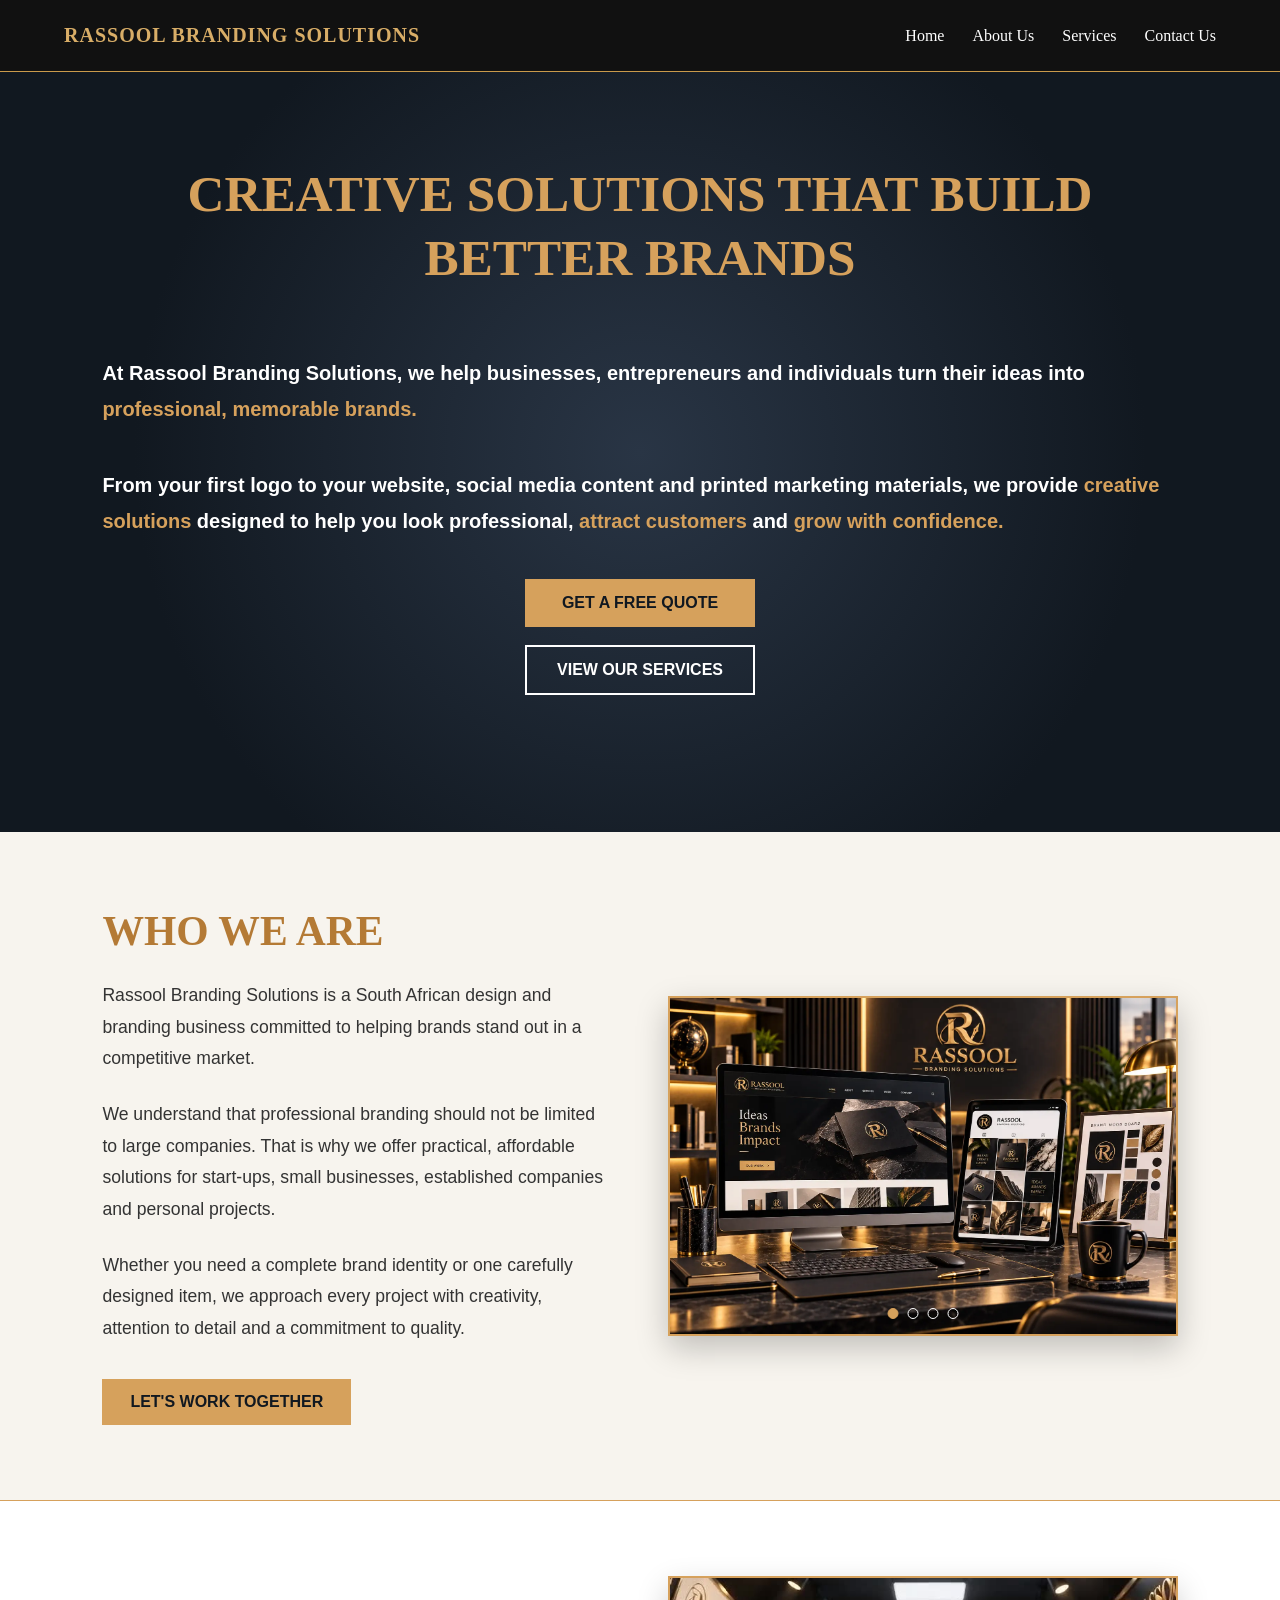
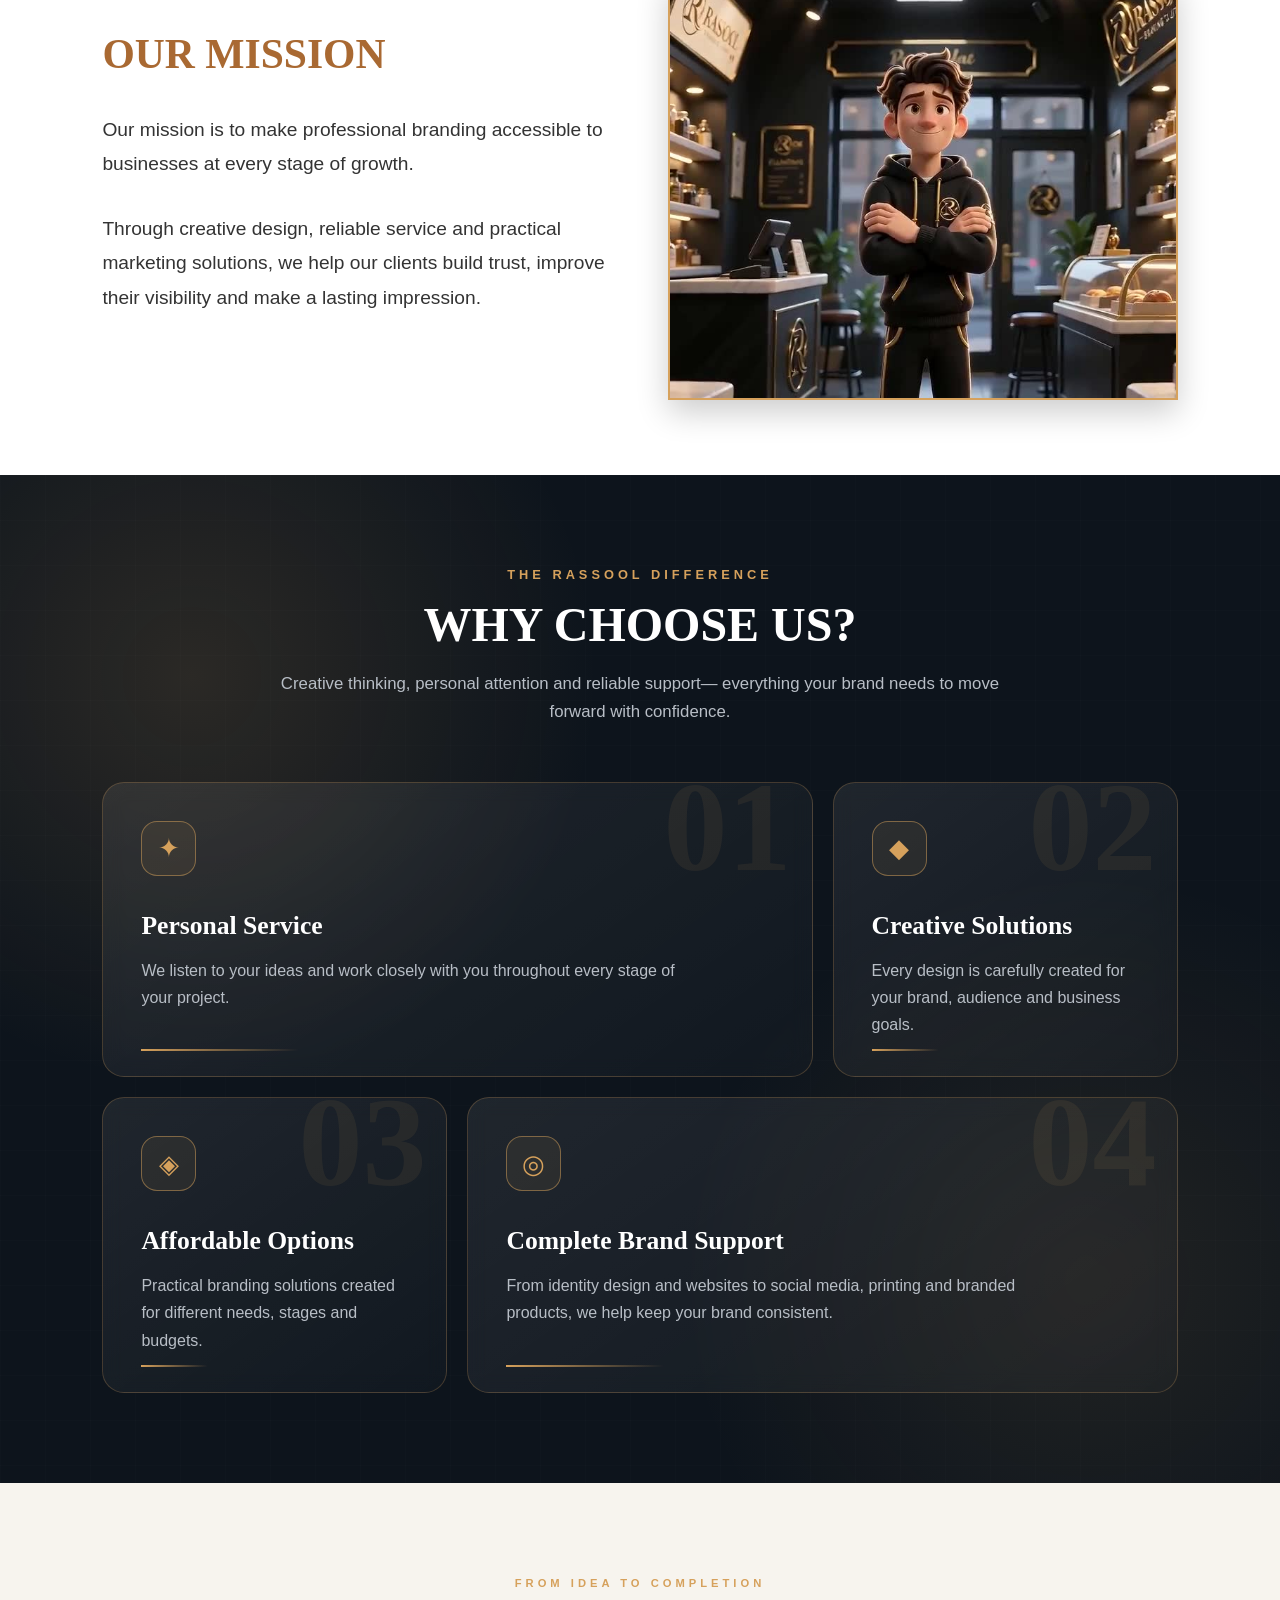
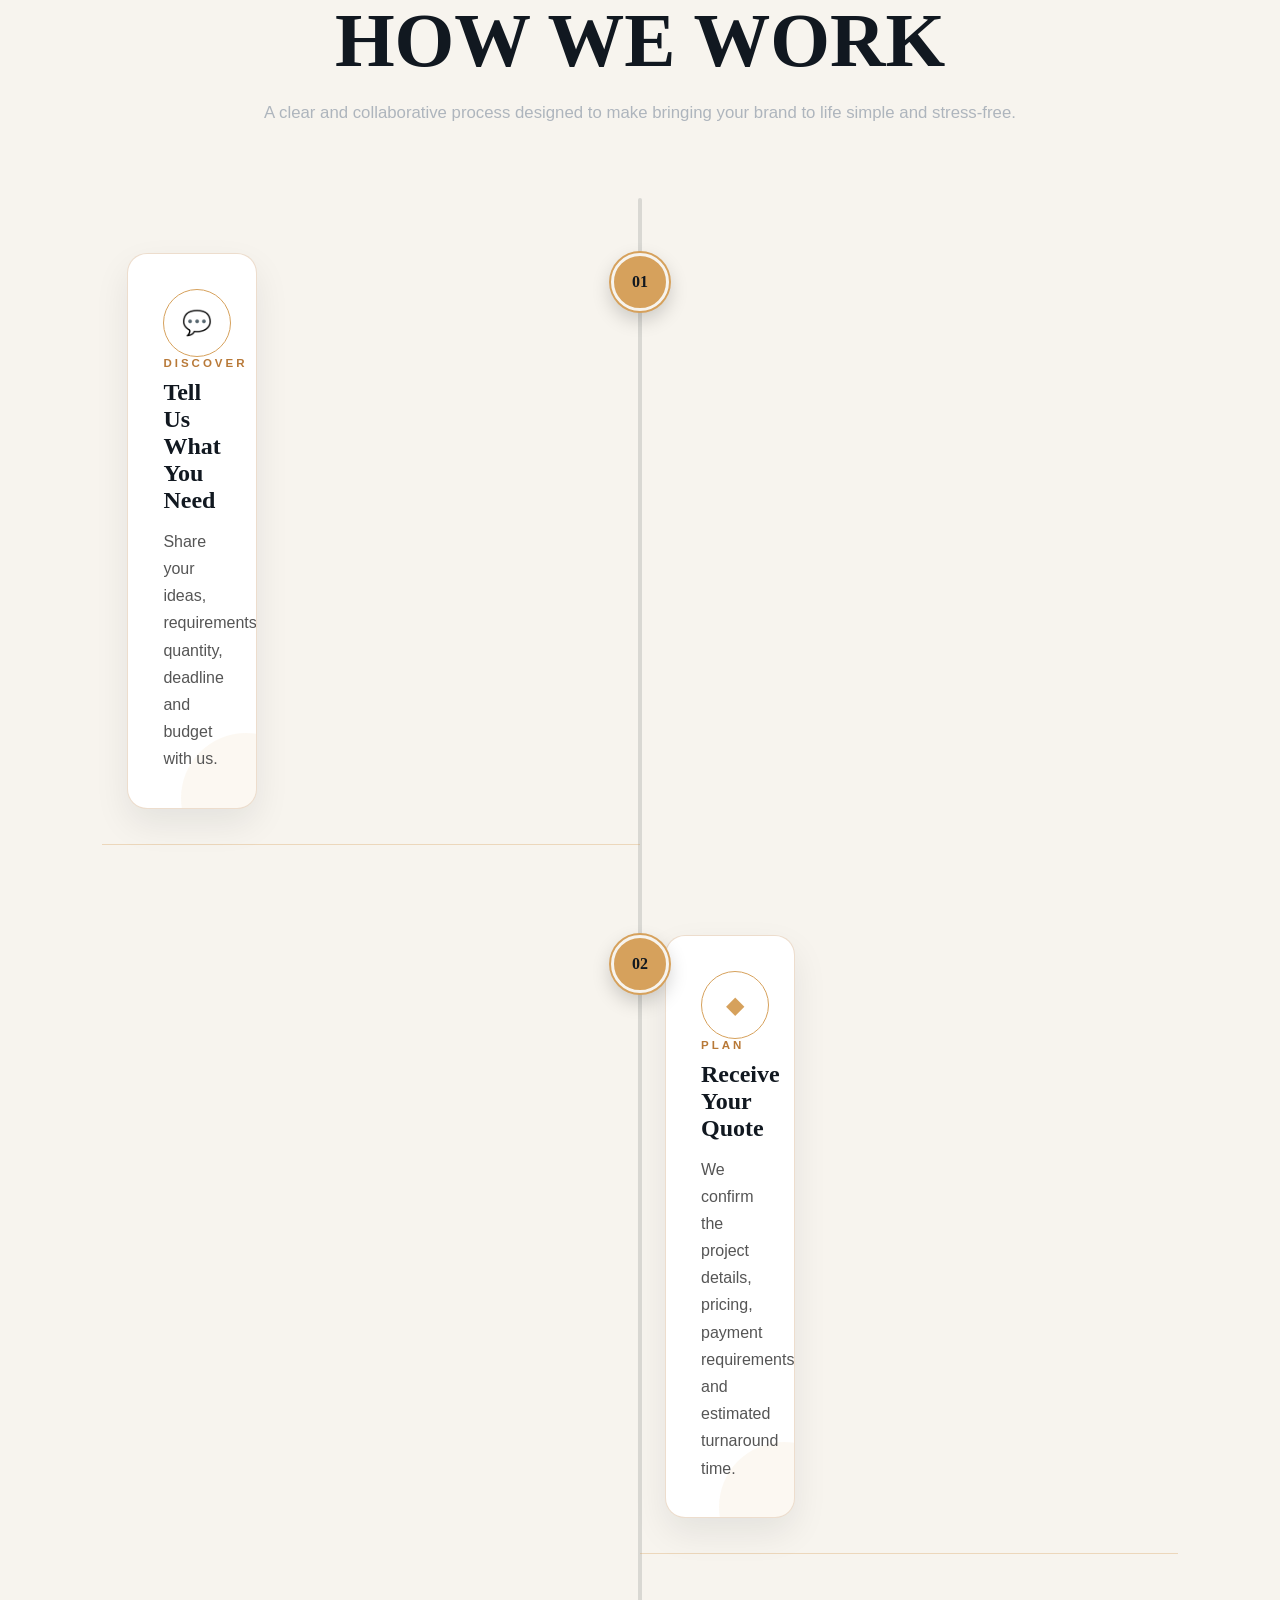
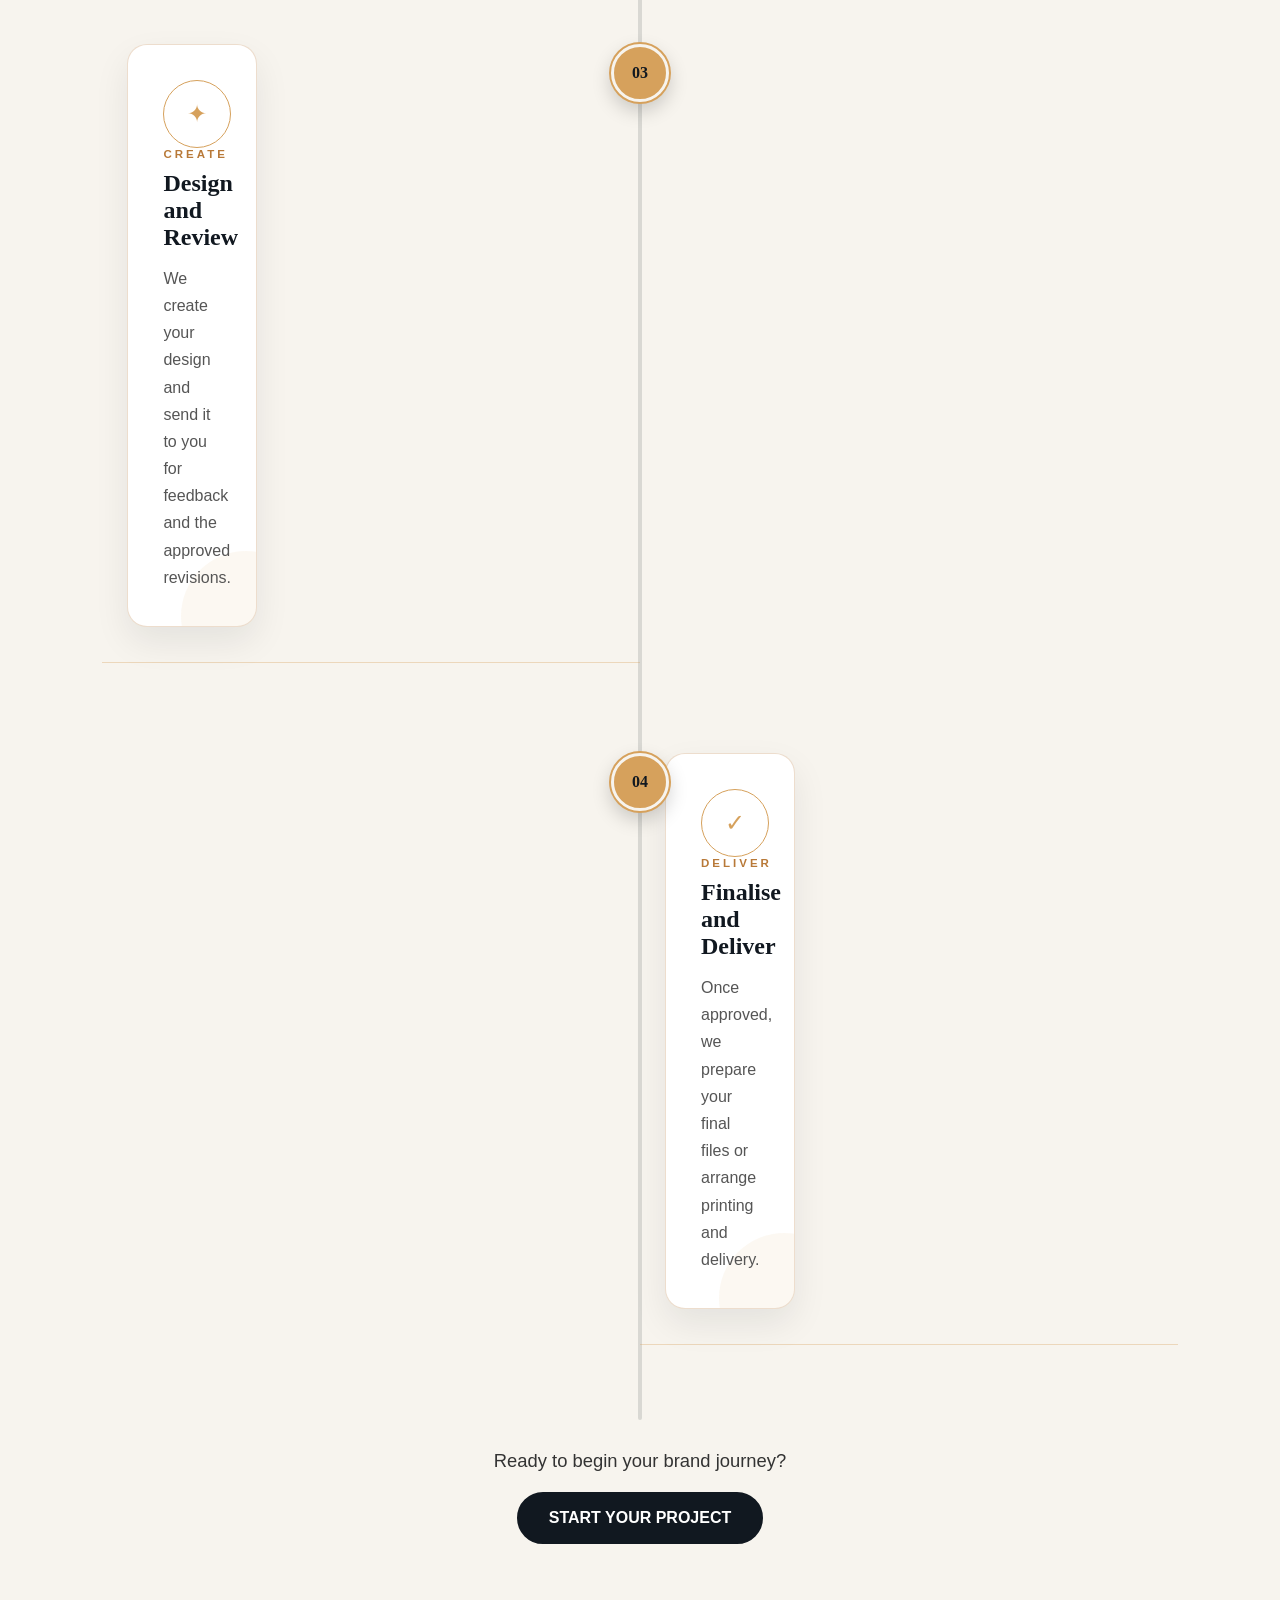
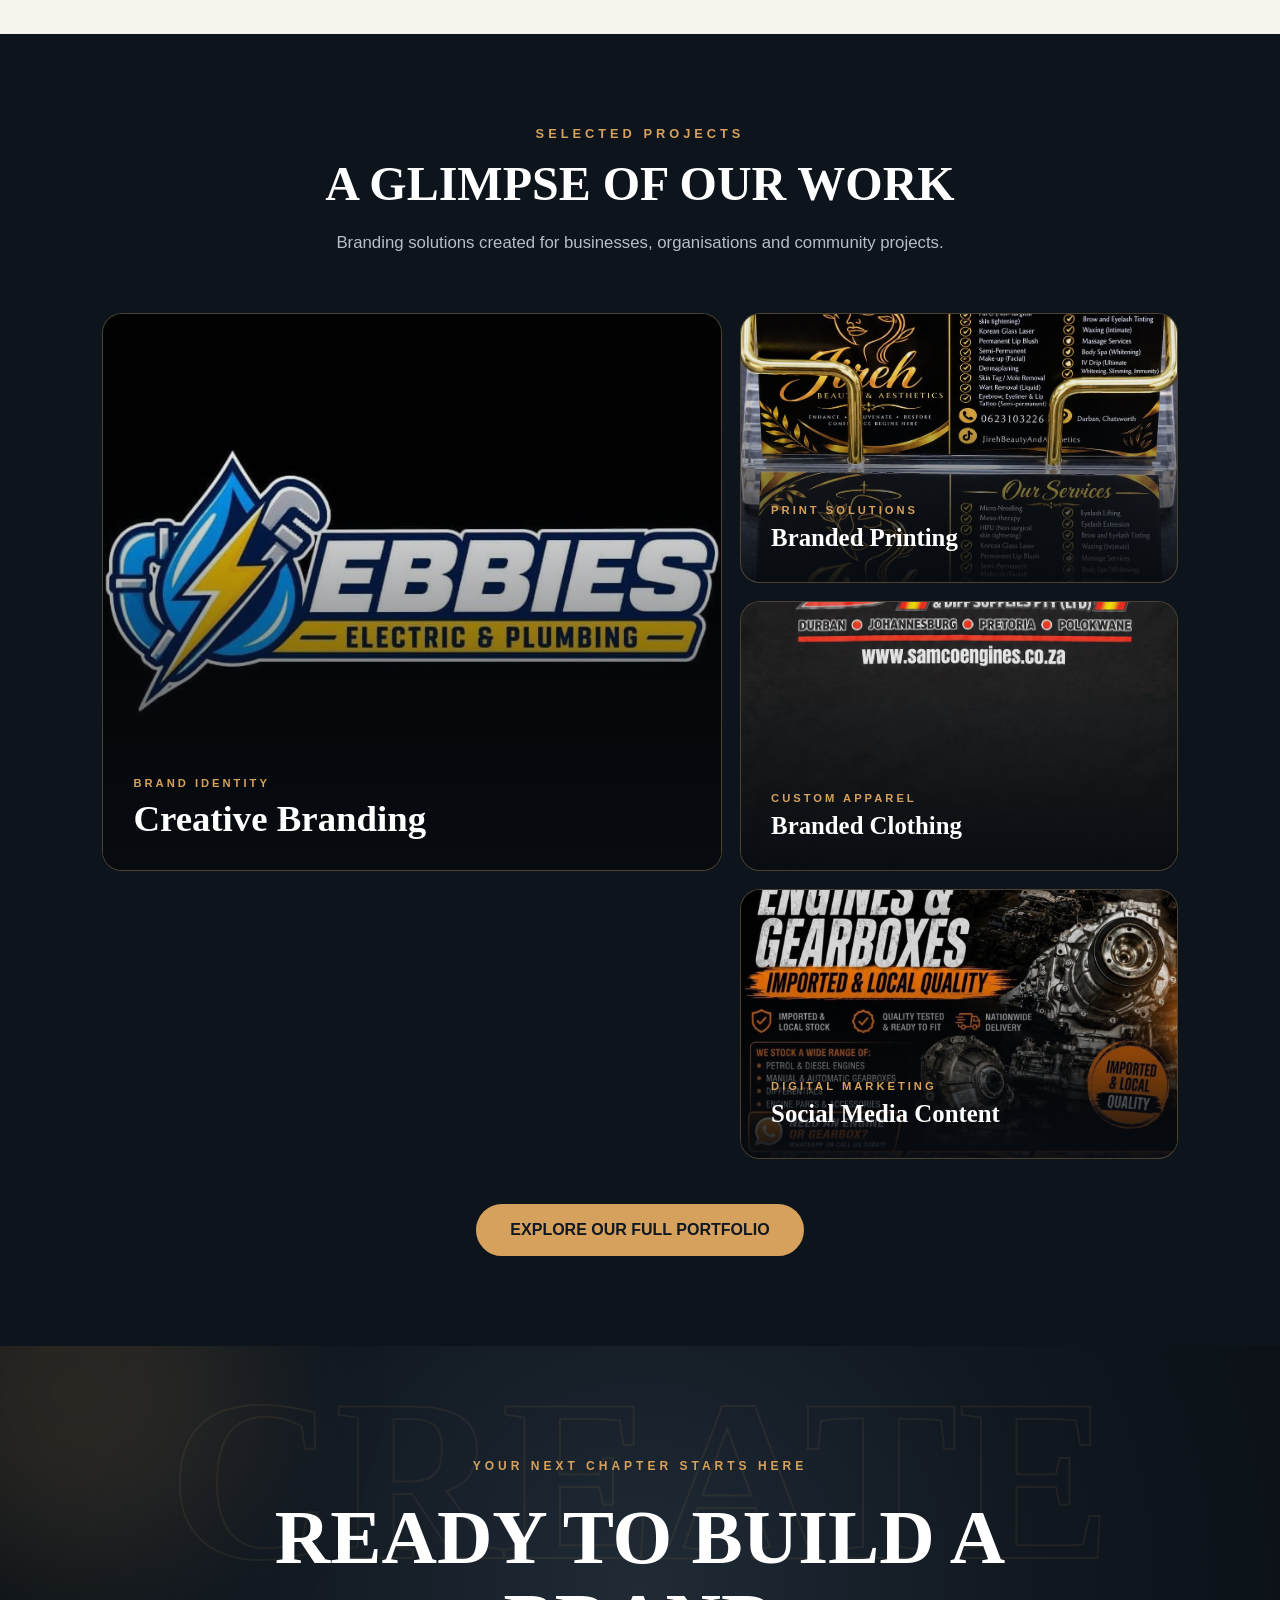
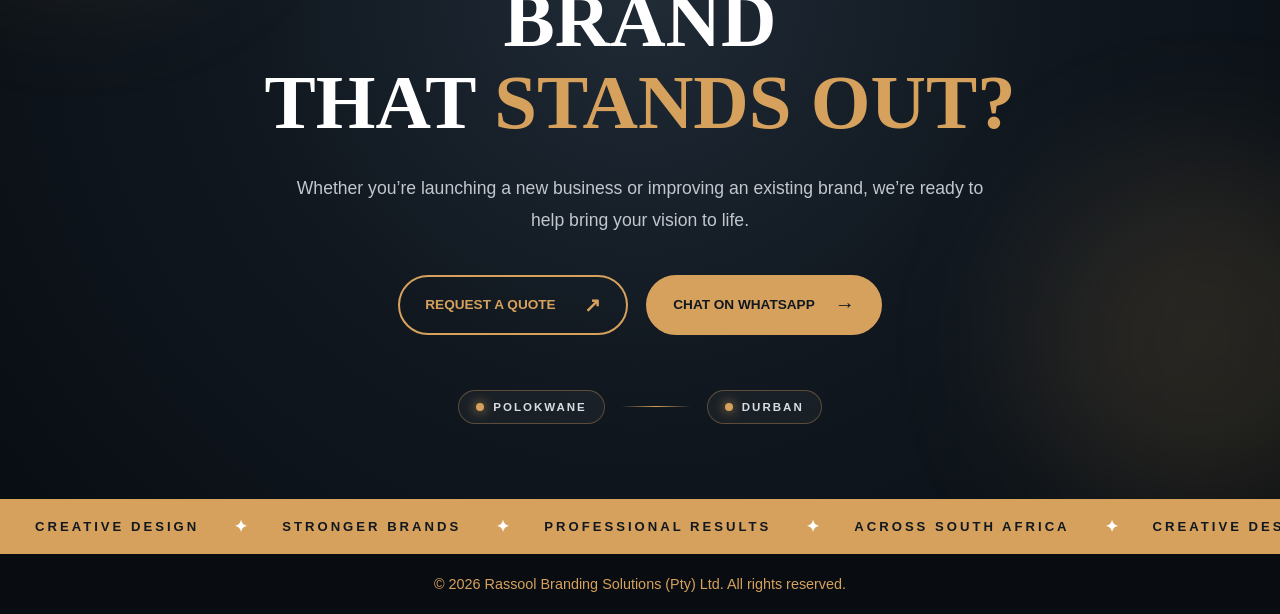
<file: about.html>
<!DOCTYPE html>
<html lang="en">

<head>
    <meta charset="UTF-8">

    <meta name="viewport"
          content="width=device-width, initial-scale=1.0">

    <title>About Us | Rassool Branding Solutions</title>

    <link rel="stylesheet" href="style.css">
</head>

<body>

    <header class="top-header">

        <a href="index.html" class="business-name">
            Rassool Branding Solutions
        </a>

        <button
            class="menu-button"
            id="menuButton"
            aria-label="Open navigation menu">
            ☰
        </button>

        <nav class="navigation" id="navigation">
            <a href="index.html">Home</a>
            <a href="about.html">About Us</a>
            <a href="services.html">Services</a>
            <a href="contact.html">Contact Us</a>
        </nav>

    </header>

    <main>

        <section class="about-hero">

            <h1>
                CREATIVE SOLUTIONS THAT BUILD<br>
                BETTER BRANDS
            </h1>

            <div class="about-content">

                <p>
                    At Rassool Branding Solutions, we help businesses,
                    entrepreneurs and individuals turn their ideas into
                    <span>professional, memorable brands.</span>
                </p>

                <p>
                    From your first logo to your website, social media content
                    and printed marketing materials, we provide
                    <span>creative solutions</span> designed to help you look
                    professional, <span>attract customers</span> and
                    <span>grow with confidence.</span>
                </p>

            </div>

            <div class="about-buttons">

                <a href="https://wa.me/27619167193"
                   class="about-button gold-button"
                   target="_blank">
                    GET A FREE QUOTE
                </a>

                <a href="services.html"
                   class="about-button outline-button">
                    VIEW OUR SERVICES
                </a>

            </div>

        </section>
        <section class="who-we-are">

    <div class="who-we-are-text">
        <h2>WHO WE ARE</h2>

        <p>
            Rassool Branding Solutions is a South African design and branding
            business committed to helping brands stand out in a competitive
            market.
        </p>

        <p>
            We understand that professional branding should not be limited to
            large companies. That is why we offer practical, affordable
            solutions for start-ups, small businesses, established companies
            and personal projects.
        </p>

        <p>
            Whether you need a complete brand identity or one carefully
            designed item, we approach every project with creativity,
            attention to detail and a commitment to quality.
        </p>

        <a href="index.html#contact" class="who-we-are-button">
            LET'S WORK TOGETHER
        </a>
    </div>

    <div class="about-slideshow">
        <img src="images/about-slide-1.webp"
             class="about-slide active"
             decoding="async"
             alt="Branding design studio">

        <img src="images/about-slide-2.webp"
             class="about-slide"
             loading="lazy" decoding="async"
             alt="Printed branding materials">

        <img src="images/about-slide-3.webp"
             class="about-slide"
             loading="lazy" decoding="async"
             alt="Branded apparel">

        <img src="images/about-slide-4.webp"
             class="about-slide"
             loading="lazy" decoding="async"
             alt="Digital marketing">

        <div class="about-slide-dots">
            <button class="about-dot active"
                    aria-label="Show slide 1"></button>
            <button class="about-dot"
                    aria-label="Show slide 2"></button>
            <button class="about-dot"
                    aria-label="Show slide 3"></button>
            <button class="about-dot"
                    aria-label="Show slide 4"></button>
        </div>
    </div>

</section>
<section class="our-mission">

    <div class="mission-text">
        <h2>OUR MISSION</h2>

        <p>
            Our mission is to make professional branding accessible to
            businesses at every stage of growth.
        </p>

        <p>
            Through creative design, reliable service and practical marketing
            solutions, we help our clients build trust, improve their
            visibility and make a lasting impression.
        </p>
    </div>

    <div class="mission-video">
        <video autoplay muted loop playsinline preload="metadata" poster="images/rassool-poster.jpg">
            <source src="images/rassool-animation.mp4"
                    type="video/mp4">

            Your browser does not support this video.
        </video>
    </div>

</section>
<section class="modern-why-us">

    <div class="why-us-heading">
        <span>THE RASSOOL DIFFERENCE</span>
        <h2>WHY CHOOSE US?</h2>

        <p>
            Creative thinking, personal attention and reliable support—
            everything your brand needs to move forward with confidence.
        </p>
    </div>

    <div class="why-us-bento">

        <article class="why-card why-card-large">
            <span class="why-number">01</span>
            <div class="why-icon">✦</div>

            <h3>Personal Service</h3>

            <p>
                We listen to your ideas and work closely with you throughout
                every stage of your project.
            </p>

            <span class="why-card-line"></span>
        </article>

        <article class="why-card">
            <span class="why-number">02</span>
            <div class="why-icon">◆</div>

            <h3>Creative Solutions</h3>

            <p>
                Every design is carefully created for your brand, audience
                and business goals.
            </p>

            <span class="why-card-line"></span>
        </article>

        <article class="why-card">
            <span class="why-number">03</span>
            <div class="why-icon">◈</div>

            <h3>Affordable Options</h3>

            <p>
                Practical branding solutions created for different needs,
                stages and budgets.
            </p>

            <span class="why-card-line"></span>
        </article>

        <article class="why-card why-card-wide">
            <span class="why-number">04</span>
            <div class="why-icon">◎</div>

            <h3>Complete Brand Support</h3>

            <p>
                From identity design and websites to social media, printing
                and branded products, we help keep your brand consistent.
            </p>

            <span class="why-card-line"></span>
        </article>

    </div>

</section>
<section class="work-process">

    <div class="process-heading">
        <span>FROM IDEA TO COMPLETION</span>
        <h2>HOW WE WORK</h2>

        <p>
            A clear and collaborative process designed to make bringing your
            brand to life simple and stress-free.
        </p>
    </div>

    <div class="process-timeline">

        <div class="process-line">
            <span class="process-line-progress"></span>
        </div>

        <article class="process-step process-left">
            <div class="process-marker">01</div>

            <div class="process-card">
                <span class="process-icon">💬</span>
                <span class="process-label">DISCOVER</span>

                <h3>Tell Us What You Need</h3>

                <p>
                    Share your ideas, requirements, quantity, deadline and
                    budget with us.
                </p>
            </div>
        </article>

        <article class="process-step process-right">
            <div class="process-marker">02</div>

            <div class="process-card">
                <span class="process-icon">◆</span>
                <span class="process-label">PLAN</span>

                <h3>Receive Your Quote</h3>

                <p>
                    We confirm the project details, pricing, payment
                    requirements and estimated turnaround time.
                </p>
            </div>
        </article>

        <article class="process-step process-left">
            <div class="process-marker">03</div>

            <div class="process-card">
                <span class="process-icon">✦</span>
                <span class="process-label">CREATE</span>

                <h3>Design and Review</h3>

                <p>
                    We create your design and send it to you for feedback
                    and the approved revisions.
                </p>
            </div>
        </article>

        <article class="process-step process-right">
            <div class="process-marker">04</div>

            <div class="process-card">
                <span class="process-icon">✓</span>
                <span class="process-label">DELIVER</span>

                <h3>Finalise and Deliver</h3>

                <p>
                    Once approved, we prepare your final files or arrange
                    printing and delivery.
                </p>
            </div>
        </article>

    </div>

    <div class="process-cta">
        <p>Ready to begin your brand journey?</p>

        <a href="index.html#contact">
            START YOUR PROJECT
        </a>
    </div>

</section>
<section class="work-showcase">

    <div class="showcase-heading">
        <span>SELECTED PROJECTS</span>
        <h2>A GLIMPSE OF OUR WORK</h2>

        <p>
            Branding solutions created for businesses, organisations
            and community projects.
        </p>
    </div>

    <div class="showcase-grid">

        <a href="gallery.html#design-branding"
           class="showcase-item showcase-featured">

            <img src="images/design-1.jpg" loading="lazy" decoding="async"
                 alt="Logo and branding design project">

            <div class="showcase-overlay">
                <span>BRAND IDENTITY</span>
                <h3>Creative Branding</h3>
                <p>View project →</p>
            </div>
        </a>

        <a href="gallery.html#print-solutions"
           class="showcase-item">

            <img src="images/print-1.webp" loading="lazy" decoding="async"
                 alt="Printed branding materials">

            <div class="showcase-overlay">
                <span>PRINT SOLUTIONS</span>
                <h3>Branded Printing</h3>
                <p>View project →</p>
            </div>
        </a>

        <a href="gallery.html#apparel"
           class="showcase-item">

            <img src="images/apparel-1.webp" loading="lazy" decoding="async"
                 alt="Custom branded apparel">

            <div class="showcase-overlay">
                <span>CUSTOM APPAREL</span>
                <h3>Branded Clothing</h3>
                <p>View project →</p>
            </div>
        </a>

        <a href="gallery.html#social-media"
           class="showcase-item">

            <img src="images/samco-post.jpg" loading="lazy" decoding="async"
                 alt="Social media promotional design">

            <div class="showcase-overlay">
                <span>DIGITAL MARKETING</span>
                <h3>Social Media Content</h3>
                <p>View project →</p>
            </div>
        </a>

    </div>

    <a href="gallery.html" class="showcase-button">
        EXPLORE OUR FULL PORTFOLIO
    </a>

</section>
<section class="brand-launchpad">

    <div class="launchpad-glow glow-one"></div>
    <div class="launchpad-glow glow-two"></div>

    <div class="launchpad-background-text">
        CREATE
    </div>

    <div class="launchpad-content">

        <span class="launchpad-label">
            YOUR NEXT CHAPTER STARTS HERE
        </span>

        <h2>
            READY TO BUILD A BRAND<br>
            THAT <span>STANDS OUT?</span>
        </h2>

        <p>
            Whether you’re launching a new business or improving an existing
            brand, we’re ready to help bring your vision to life.
        </p>

        <div class="launchpad-buttons">

            <a href="index.html#contact"
               class="launchpad-button launchpad-outline">
                REQUEST A QUOTE
                <span>↗</span>
            </a>

            <a href="https://wa.me/27619167193"
               class="launchpad-button launchpad-gold"
               target="_blank">
                CHAT ON WHATSAPP
                <span>→</span>
            </a>

        </div>

        <div class="launchpad-locations">

            <div class="location-pill">
                <span class="location-dot"></span>
                POLOKWANE
            </div>

            <div class="location-line"></div>

            <div class="location-pill">
                <span class="location-dot"></span>
                DURBAN
            </div>

        </div>

    </div>

    <div class="launchpad-marquee">
        <div class="marquee-track">
            <span>CREATIVE DESIGN</span>
            <b>✦</b>
            <span>STRONGER BRANDS</span>
            <b>✦</b>
            <span>PROFESSIONAL RESULTS</span>
            <b>✦</b>
            <span>ACROSS SOUTH AFRICA</span>
            <b>✦</b>

            <span>CREATIVE DESIGN</span>
            <b>✦</b>
            <span>STRONGER BRANDS</span>
            <b>✦</b>
            <span>PROFESSIONAL RESULTS</span>
            <b>✦</b>
            <span>ACROSS SOUTH AFRICA</span>
            <b>✦</b>
        </div>
    </div>

</section>

    </main>

    <footer class="site-footer">
        <p>
            &copy; 2026 Rassool Branding Solutions (Pty) Ltd.
            All rights reserved.
        </p>
    </footer>

    <script src="script.js"></script>
    <script>
(() => {
    const whoSlides = document.querySelectorAll(".about-slide");
    const whoDots = document.querySelectorAll(".about-dot");

    if (whoSlides.length === 0) return;

    let whoCurrent = 0;

    function changeWhoSlide(index) {
        whoSlides.forEach((slide) => {
            slide.classList.remove("active");
        });

        whoDots.forEach((dot) => {
            dot.classList.remove("active");
        });

        whoSlides[index].classList.add("active");

        if (whoDots[index]) {
            whoDots[index].classList.add("active");
        }

        whoCurrent = index;
    }

    whoDots.forEach((dot, index) => {
        dot.addEventListener("click", () => {
            changeWhoSlide(index);
        });
    });

    window.setInterval(() => {
        const nextWhoSlide =
            (whoCurrent + 1) % whoSlides.length;

        changeWhoSlide(nextWhoSlide);
    }, 3000);
})();
</script>

</body>

</html>
</file>
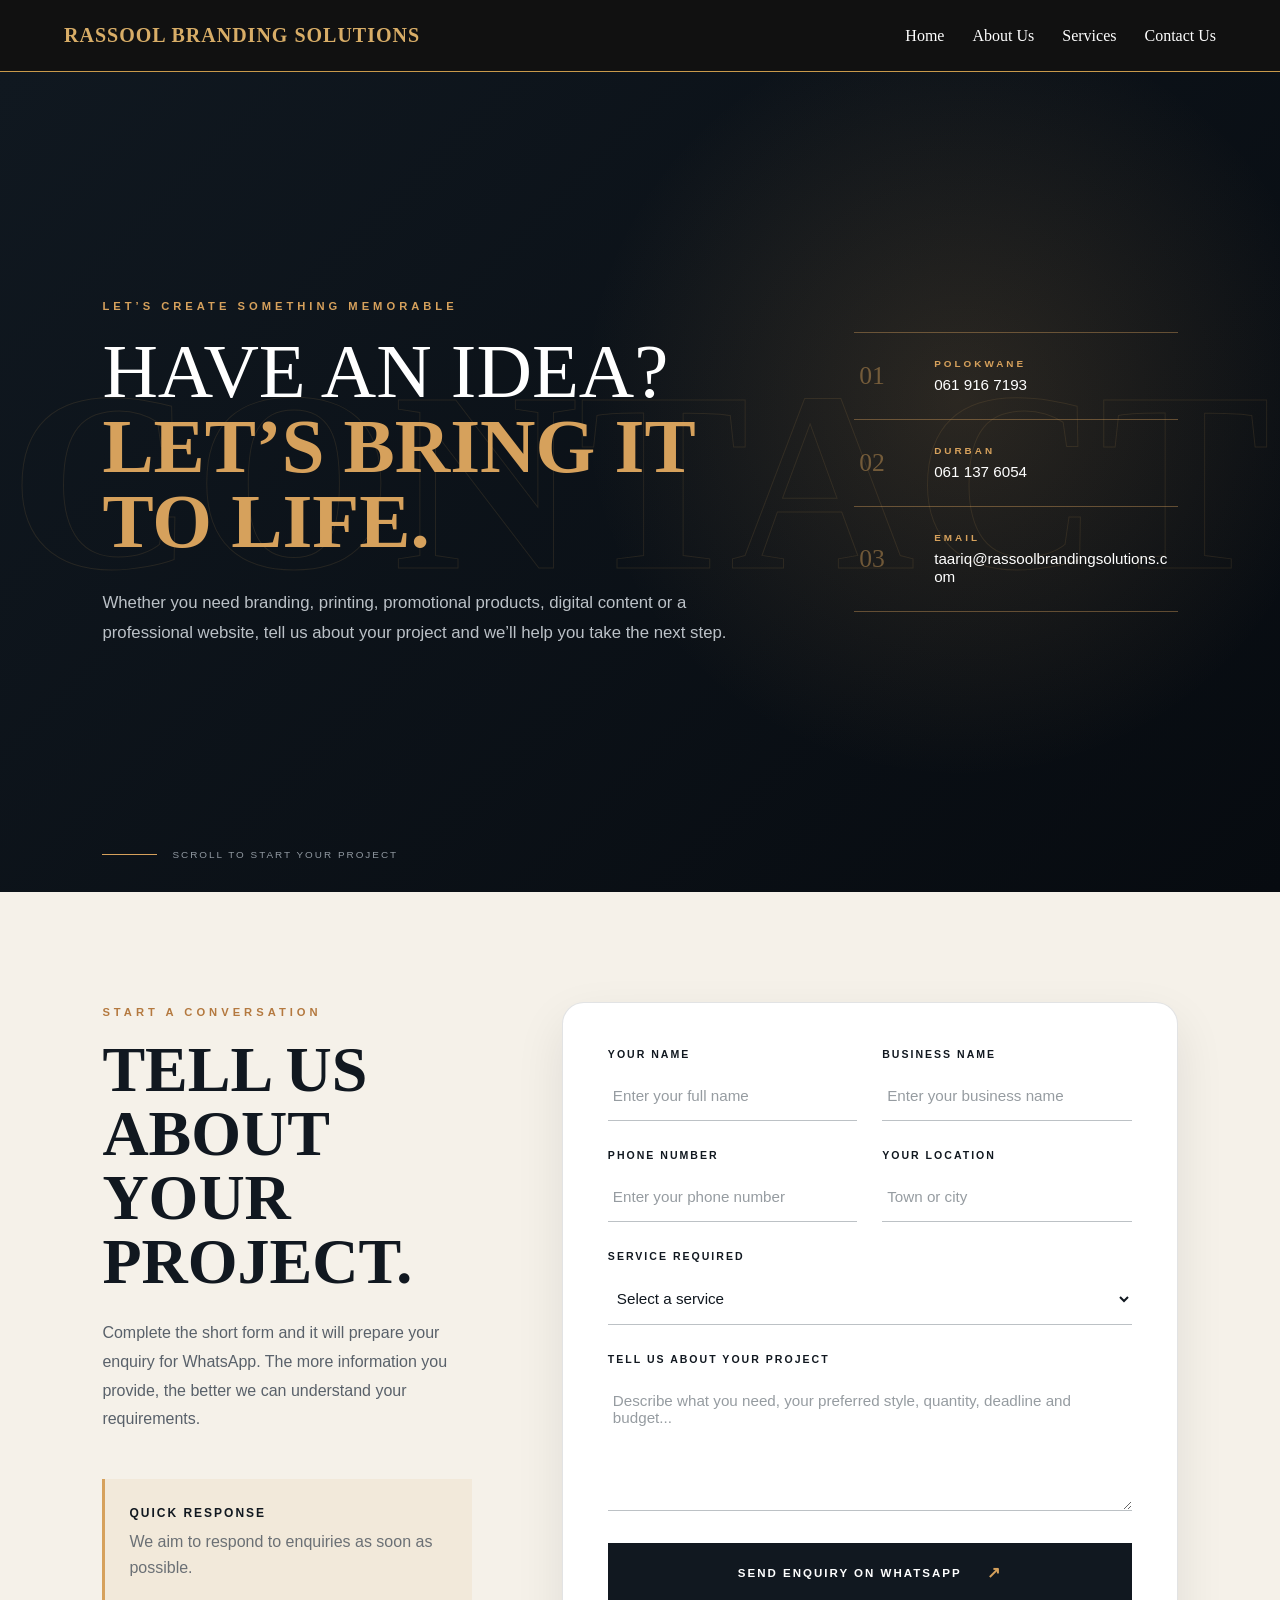
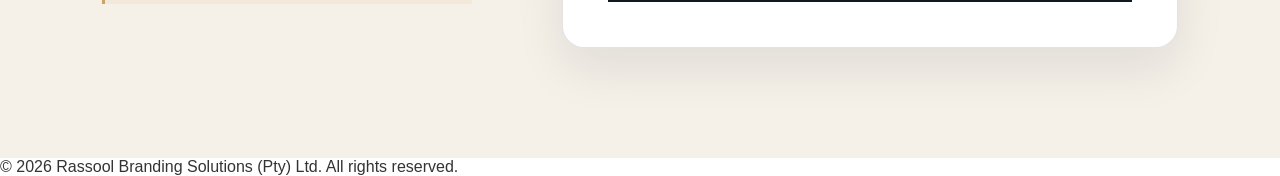
<file: contact.html>
<!DOCTYPE html>
<html lang="en">

<head>
    <meta charset="UTF-8">

    <meta name="viewport"
          content="width=device-width, initial-scale=1.0">

    <title>Contact Us | Rassool Branding Solutions</title>

    <meta name="description"
          content="Contact Rassool Branding Solutions for professional branding, design, printing, websites and promotional products in Polokwane and Durban.">

    <link rel="stylesheet" href="style.css">
</head>

<body>

    <!-- TOP NAVIGATION -->
    <header class="top-header">

        <a href="index.html" class="business-name">
            Rassool Branding Solutions
        </a>

        <button
            class="menu-button"
            id="menuButton"
            aria-label="Open navigation menu">
            ☰
        </button>

        <nav class="navigation" id="navigation">
            <a href="index.html">Home</a>
            <a href="about.html">About Us</a>
            <a href="services.html">Services</a>
            <a href="contact.html">Contact Us</a>
        </nav>

    </header>


    <!-- CONTACT page-->


    <section class="contact-hero">

        <div class="contact-background-word">
            CONTACT
        </div>

        <div class="contact-hero-content">

            <div class="contact-hero-text">
                <span class="contact-label">
                    LET’S CREATE SOMETHING MEMORABLE
                </span>

                <h1>
                    HAVE AN IDEA?<br>
                    <strong>LET’S BRING IT TO LIFE.</strong>
                </h1>

                <p>
                    Whether you need branding, printing, promotional
                    products, digital content or a professional website,
                    tell us about your project and we’ll help you take
                    the next step.
                </p>
            </div>

            <div class="contact-quick-details">

                <div class="contact-detail">
                    <span>01</span>

                    <div>
                        <small>POLOKWANE</small>
                        <a href="tel:+27619167193">
                            061 916 7193
                        </a>
                    </div>
                </div>

                <div class="contact-detail">
                    <span>02</span>

                    <div>
                        <small>DURBAN</small>
                        <a href="tel:+27611376054">
                            061 137 6054
                        </a>
                    </div>
                </div>

                <div class="contact-detail">
                    <span>03</span>

                    <div>
                        <small>EMAIL</small>
                        <a href="mailto:taariq@rassoolbrandingsolutions.com">
                            taariq@rassoolbrandingsolutions.com
                        </a>
                    </div>
                </div>

            </div>

        </div>

        <div class="contact-scroll">
            <span></span>
            SCROLL TO START YOUR PROJECT
        </div>

    </section>
    <section class="contact-form-section">

    <div class="contact-form-introduction">
        <span>START A CONVERSATION</span>

        <h2>
            TELL US ABOUT<br>
            YOUR PROJECT.
        </h2>

        <p>
            Complete the short form and it will prepare your enquiry
            for WhatsApp. The more information you provide, the better
            we can understand your requirements.
        </p>

        <div class="contact-response-note">
            <strong>QUICK RESPONSE</strong>
            <p>We aim to respond to enquiries as soon as possible.</p>
        </div>
    </div>

    <form class="project-form" id="projectForm">

        <div class="form-row">

            <div class="form-field">
                <label for="clientName">YOUR NAME</label>

                <input
                    type="text"
                    id="clientName"
                    name="clientName"
                    placeholder="Enter your full name"
                    required>
            </div>

            <div class="form-field">
                <label for="businessName">BUSINESS NAME</label>

                <input
                    type="text"
                    id="businessName"
                    name="businessName"
                    placeholder="Enter your business name">
            </div>

        </div>

        <div class="form-row">

            <div class="form-field">
                <label for="phoneNumber">PHONE NUMBER</label>

                <input
                    type="tel"
                    id="phoneNumber"
                    name="phoneNumber"
                    placeholder="Enter your phone number"
                    required>
            </div>

            <div class="form-field">
                <label for="clientCity">YOUR LOCATION</label>

                <input
                    type="text"
                    id="clientCity"
                    name="clientCity"
                    placeholder="Town or city">
            </div>

        </div>

        <div class="form-field">
            <label for="serviceRequired">SERVICE REQUIRED</label>

            <select
                id="serviceRequired"
                name="serviceRequired"
                required>

                <option value="">Select a service</option>
                <option value="Logo and brand identity">
                    Logo & Brand Identity
                </option>
                <option value="Print and promotional products">
                    Print & Promotional Products
                </option>
                <option value="Social media and advertising">
                    Social Media & Advertising
                </option>
                <option value="Website and digital solutions">
                    Website & Digital Solutions
                </option>
                <option value="Apparel and branded clothing">
                    Apparel & Branded Clothing
                </option>
                <option value="Events and personalised gifts">
                    Events & Personalised Gifts
                </option>
                <option value="Other">
                    Other
                </option>

            </select>
        </div>

        <div class="form-field">
            <label for="projectDetails">TELL US ABOUT YOUR PROJECT</label>

            <textarea
                id="projectDetails"
                name="projectDetails"
                rows="6"
                placeholder="Describe what you need, your preferred style, quantity, deadline and budget..."
                required></textarea>
        </div>

        <button type="submit" class="project-submit-button">
            SEND ENQUIRY ON WHATSAPP
            <span>↗</span>
        </button>

    </form>

</section>

</main>


    <!-- FOOTER -->
    <footer>
        <p>
            © 2026 Rassool Branding Solutions (Pty) Ltd.
            All rights reserved.
        </p>
    </footer>

    <script src="script.js"></script>
<script>
    const contactForm = document.getElementById("projectForm");

    if (contactForm) {
        contactForm.addEventListener("submit", function (event) {
            event.preventDefault();

            const name = document.getElementById("clientName").value.trim();
            const business = document.getElementById("businessName").value.trim();
            const phone = document.getElementById("phoneNumber").value.trim();
            const location = document.getElementById("clientCity").value.trim();
            const service = document.getElementById("serviceRequired").value;
            const details = document.getElementById("projectDetails").value.trim();

            const message =
                "Hello Rassool Branding Solutions,\n\n" +
                "I would like to enquire about your services.\n\n" +
                "Name: " + name + "\n" +
                "Business: " + (business || "Not provided") + "\n" +
                "Phone number: " + phone + "\n" +
                "Location: " + (location || "Not provided") + "\n" +
                "Service required: " + service + "\n\n" +
                "Project details:\n" + details;

            const whatsappNumber = "27619167193";

            window.location.href =
                "https://wa.me/" +
                whatsappNumber +
                "?text=" +
                encodeURIComponent(message);
        });
    }
</script>
</body>
</html>
</file>
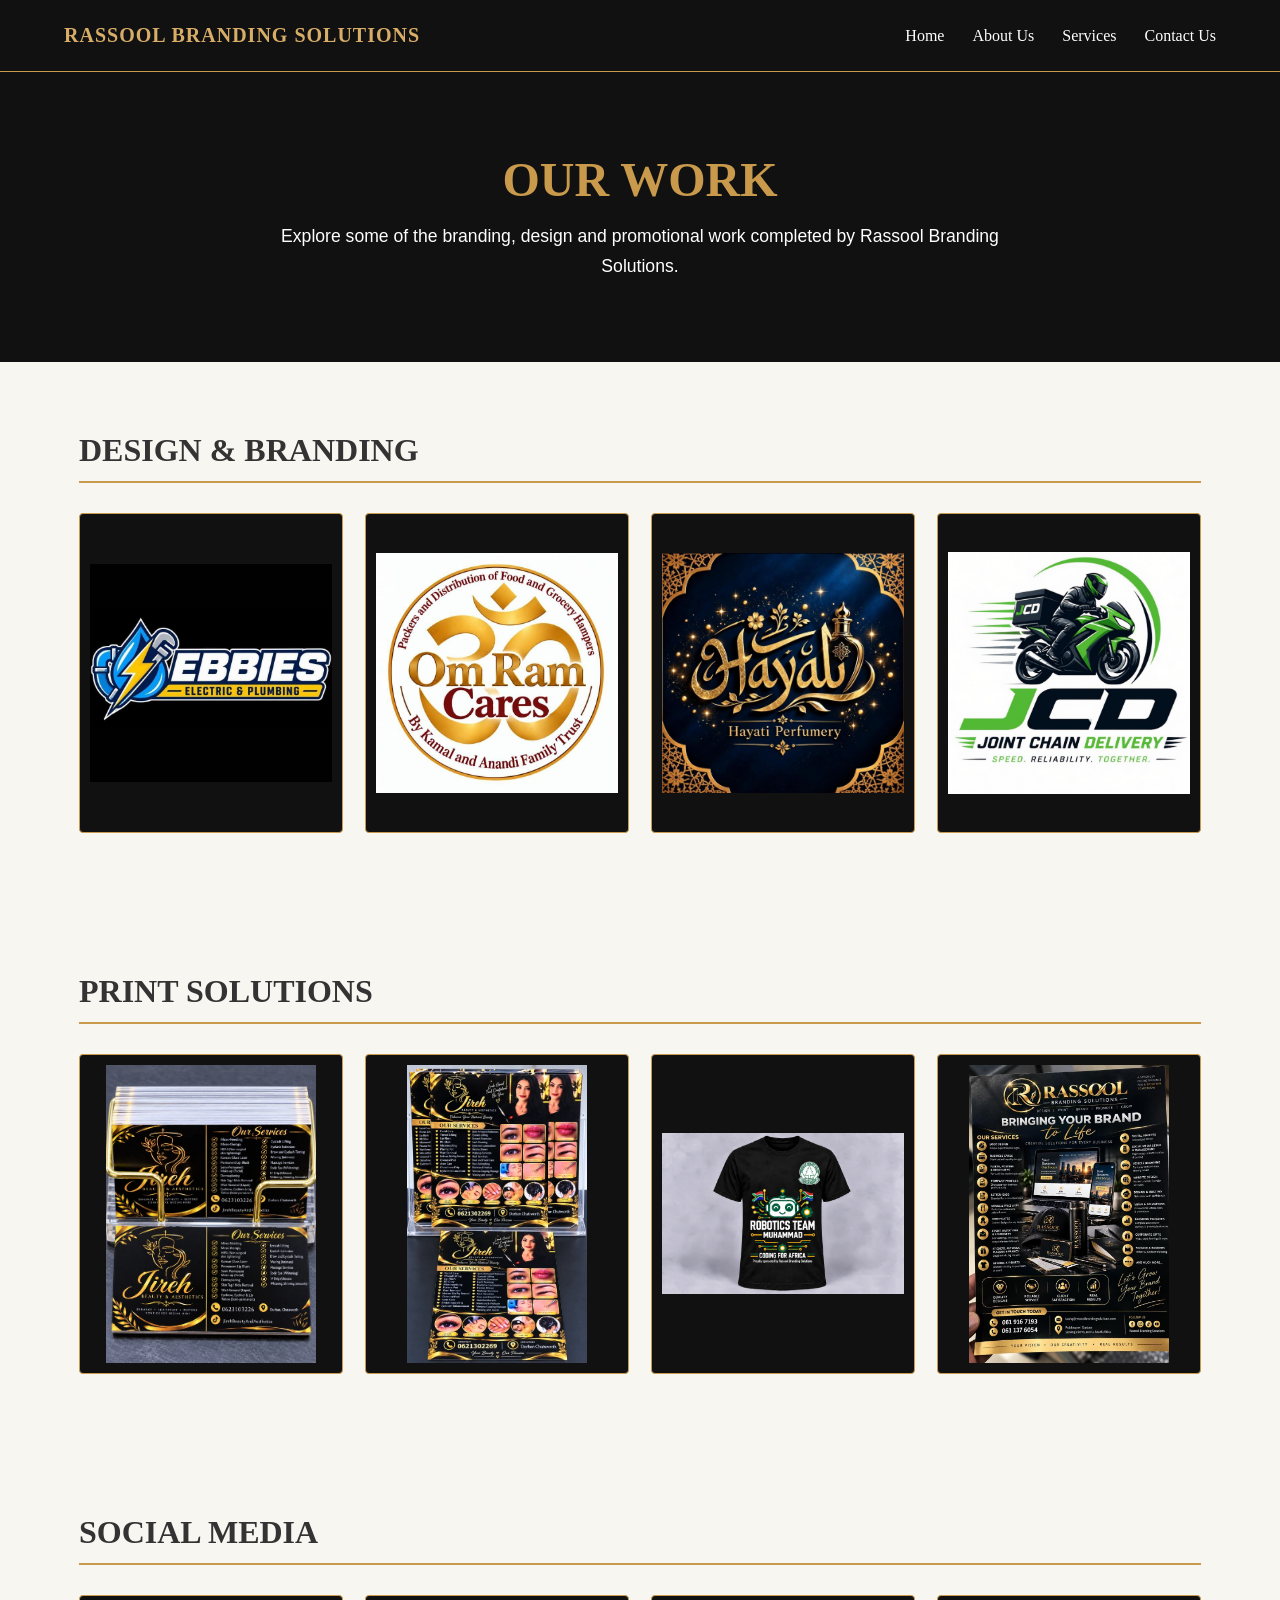
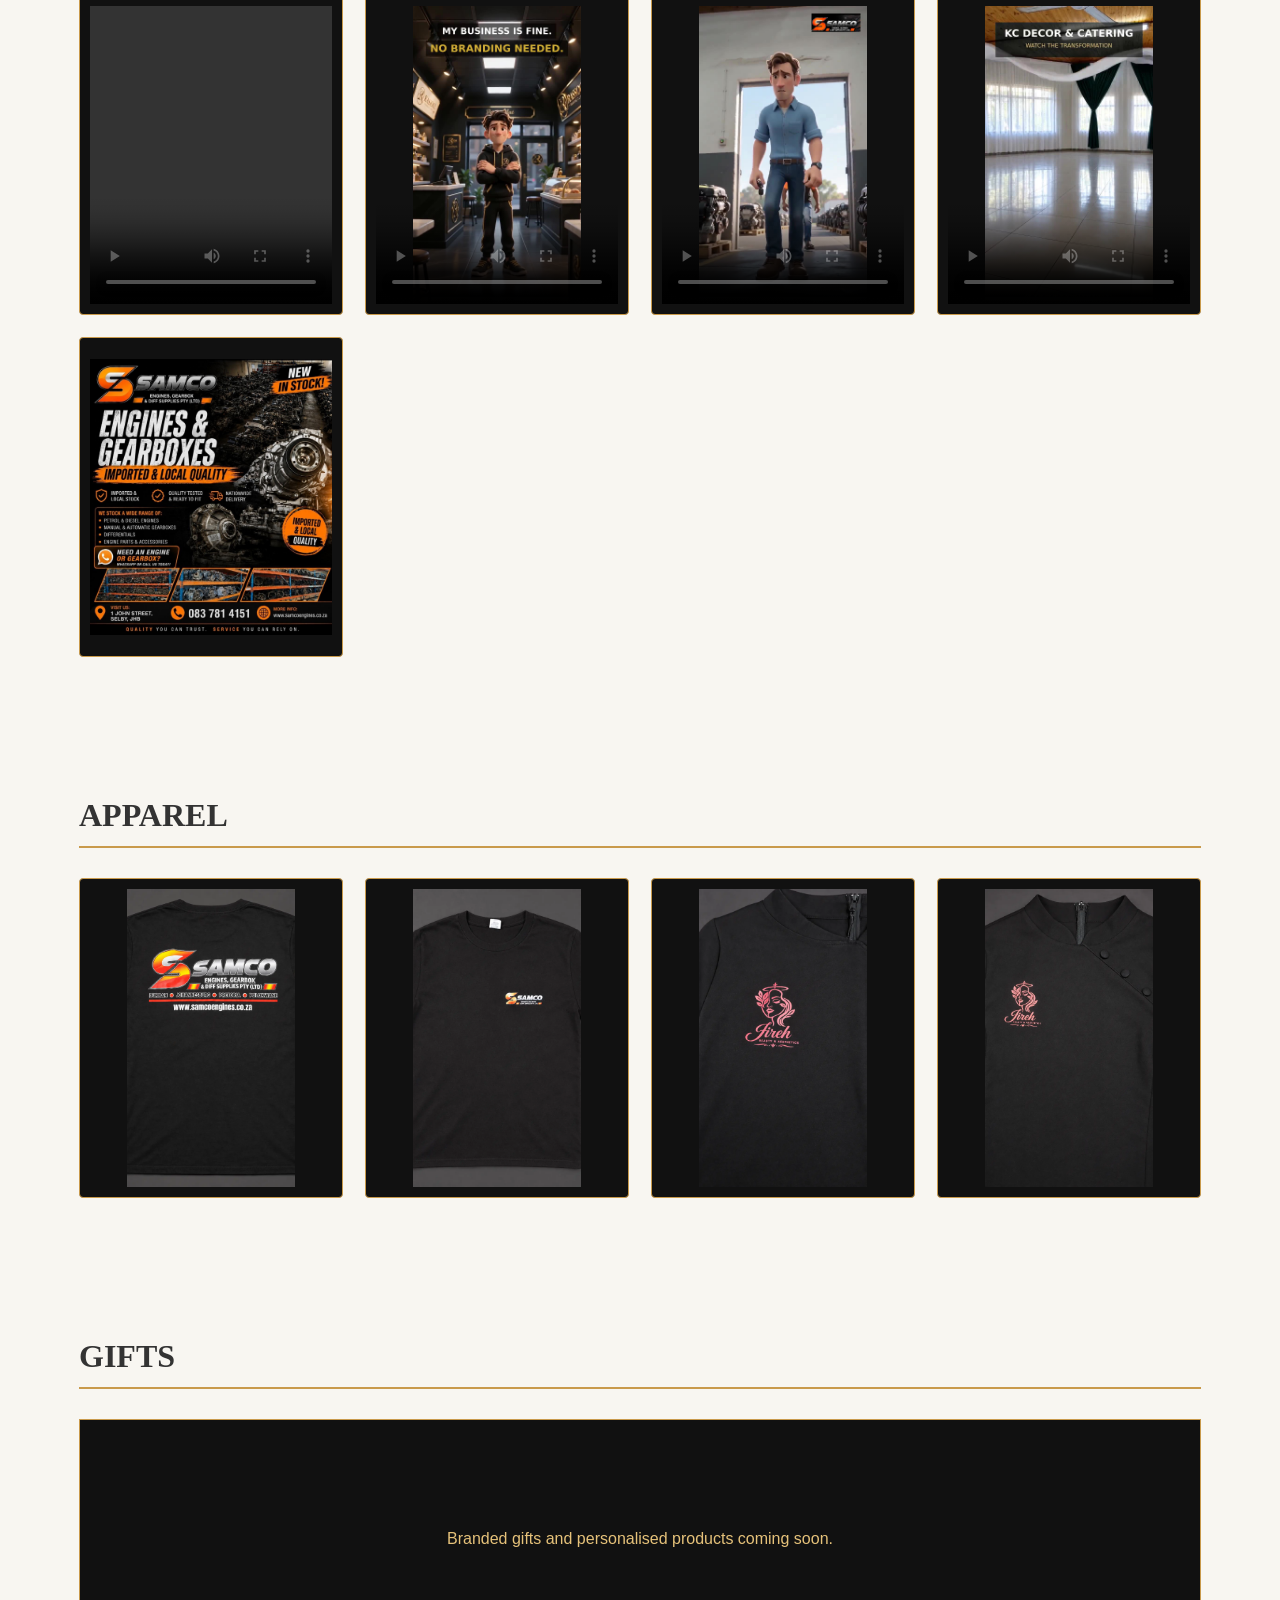
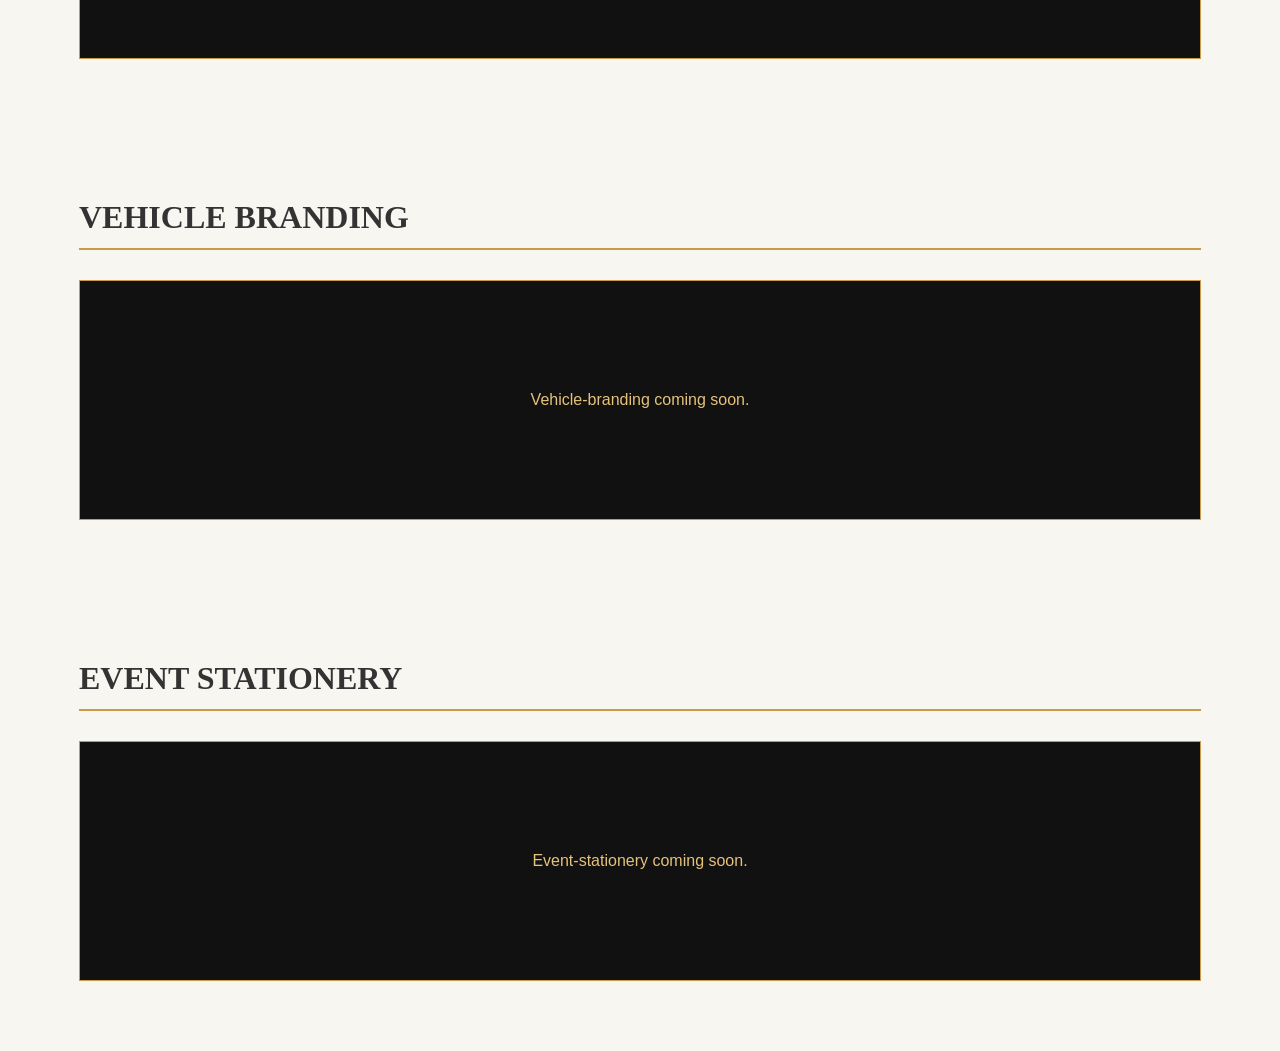
<file: gallery.html>
<!DOCTYPE html>
<html lang="en">

<head>
    <meta charset="UTF-8">

    <meta name="viewport"
        content="width=device-width, initial-scale=1.0">

    <title>Our Work | Rassool Branding Solutions</title>

    <link rel="stylesheet" href="style.css">
</head>

<body>

    <header class="top-header">

        <a href="index.html" class="business-name">
            RASSOOL BRANDING SOLUTIONS
        </a>

        <button class="menu-button"
            type="button"
            aria-label="Open menu">
            ☰
        </button>

        <nav class="navigation">
            <a href="index.html">Home</a>
            <a href="index.html#about">About Us</a>
            <a href="index.html#services">Services</a>
            <a href="index.html#contact">Contact Us</a>
        </nav>

    </header>

    <main class="gallery-page">

        <section class="gallery-introduction">

            <h1>OUR WORK</h1>

            <p>
                Explore some of the branding, design and
                promotional work completed by
                Rassool Branding Solutions.
            </p>

        </section>

        <section class="gallery-category"
            id="design-branding">
            <h2>DESIGN &amp; BRANDING </h2>

           <div class="gallery-grid" data-gallery-category="design-branding">

    <a href="images/design-1.jpg"
        class="gallery-item"
        target="_blank">

        <img src="images/design-1.jpg" loading="lazy" decoding="async"
            alt="Design and branding project 1">
    </a>

    <a href="images/design-2.jpg"
        class="gallery-item"
        target="_blank">

        <img src="images/design-2.jpg" loading="lazy" decoding="async"
            alt="Design and branding project 2">
    </a>

    <a href="images/design-3.jpg"
        class="gallery-item"
        target="_blank">

        <img src="images/design-3.jpg" loading="lazy" decoding="async"
            alt="Design and branding project 3">
    </a>

    <a href="images/design-4.jpg"
        class="gallery-item"
        target="_blank">

        <img src="images/design-4.jpg" loading="lazy" decoding="async"
            alt="Design and branding project 4">
    </a>

</div>

        </section>

        <section class="gallery-category"
            id="print-solutions">

            <h2>PRINT SOLUTIONS</h2>

            <div data-gallery-category="print-solutions" class="gallery-grid">

    <a href="images/print-1.webp"
        class="gallery-item"
        target="_blank">
        <img src="images/print-1.webp" loading="lazy" decoding="async"
            alt="Printed project 1">
    </a>

    <a href="images/print-2.webp"
        class="gallery-item"
        target="_blank">
        <img src="images/print-2.webp" loading="lazy" decoding="async"
            alt="Printed project 2">
    </a>

    <a href="images/print-3.png"
        class="gallery-item"
        target="_blank">
        <img src="images/print-3.png" loading="lazy" decoding="async"
            alt="Printed project 3">
    </a>

    <a href="images/print-4.png"
        class="gallery-item"
        target="_blank">
        <img src="images/print-4.png" loading="lazy" decoding="async"
            alt="Printed project 4">
    </a>

</div>
               

        </section>

        <section class="gallery-category"
            id="social-media">

            <h2>SOCIAL MEDIA</h2>

            <div data-gallery-category="social-media" class="gallery-grid social-media-grid">

    <div class="gallery-item">
        <video controls preload="metadata" poster="images/rassool-poster.jpg">
            <source src="images/rassool-animation.mp4"
                type="video/mp4">
            Your browser does not support video.
        </video>
    </div>

    <div class="gallery-item">
        <video controls preload="metadata" poster="images/samco-poster.jpg">
            <source src="images/samco-animation.mp4"
                type="video/mp4">
            Your browser does not support video.
        </video>
    </div>

    <div class="gallery-item">
        <video controls preload="metadata" poster="images/nkdecor-poster.jpg">
            <source src="images/nkdecor-animation.mp4"
                type="video/mp4">
            Your browser does not support video.
        </video>
    </div>

    <a href="images/samco-post.jpg"
        class="gallery-item"
        target="_blank">
        <img src="images/samco-post.jpg" loading="lazy" decoding="async"
            alt="SAMCO social media post">
    </a>

</div>
            </div>

        </section>

        <section class="gallery-category"
            id="apparel">

            <h2>APPAREL</h2>

           <div data-gallery-category="apparel" class="gallery-grid">

    <a href="images/apparel-1.webp"
        class="gallery-item"
        target="_blank">
        <img src="images/apparel-1.webp" loading="lazy" decoding="async"
            alt="Jireh branded apparel">
    </a>

    <a href="images/apparel-2.webp"
        class="gallery-item"
        target="_blank">
        <img src="images/apparel-2.webp" loading="lazy" decoding="async"
            alt="Jireh branded uniform">
    </a>

    <a href="images/apparel-3.webp"
        class="gallery-item"
        target="_blank">
        <img src="images/apparel-3.webp" loading="lazy" decoding="async"
            alt="SAMCO branded shirt back">
    </a>

    <a href="images/apparel-4.webp"
        class="gallery-item"
        target="_blank">
        <img src="images/apparel-4.webp" loading="lazy" decoding="async"
            alt="SAMCO branded shirt front">
    </a>

</div> 

        </section>

        <section class="gallery-category"
            id="gifts">

            <h2>GIFTS</h2>

            <div data-gallery-category="gifts" class="gallery-grid">
                <div class="gallery-placeholder">
                    Branded gifts and personalised products coming soon.
                </div>
            </div>

        </section>

        <section class="gallery-category"
            id="vehicle-branding">

            <h2>VEHICLE BRANDING</h2>

            <div data-gallery-category="vehicle-branding" class="gallery-grid">
                <div class="gallery-placeholder">
                    Vehicle-branding coming soon.
                </div>
            </div>

        </section>

        <section class="gallery-category"
            id="event-stationery">

            <h2>EVENT STATIONERY</h2>

            <div data-gallery-category="event-stationery" class="gallery-grid">
                <div class="gallery-placeholder">
                    Event-stationery coming soon.
                </div>
            </div>

        </section>

    </main>

    <script src="script.js"></script>
    <script src="gallery.js" defer></script>

</body>

</html>
</file>
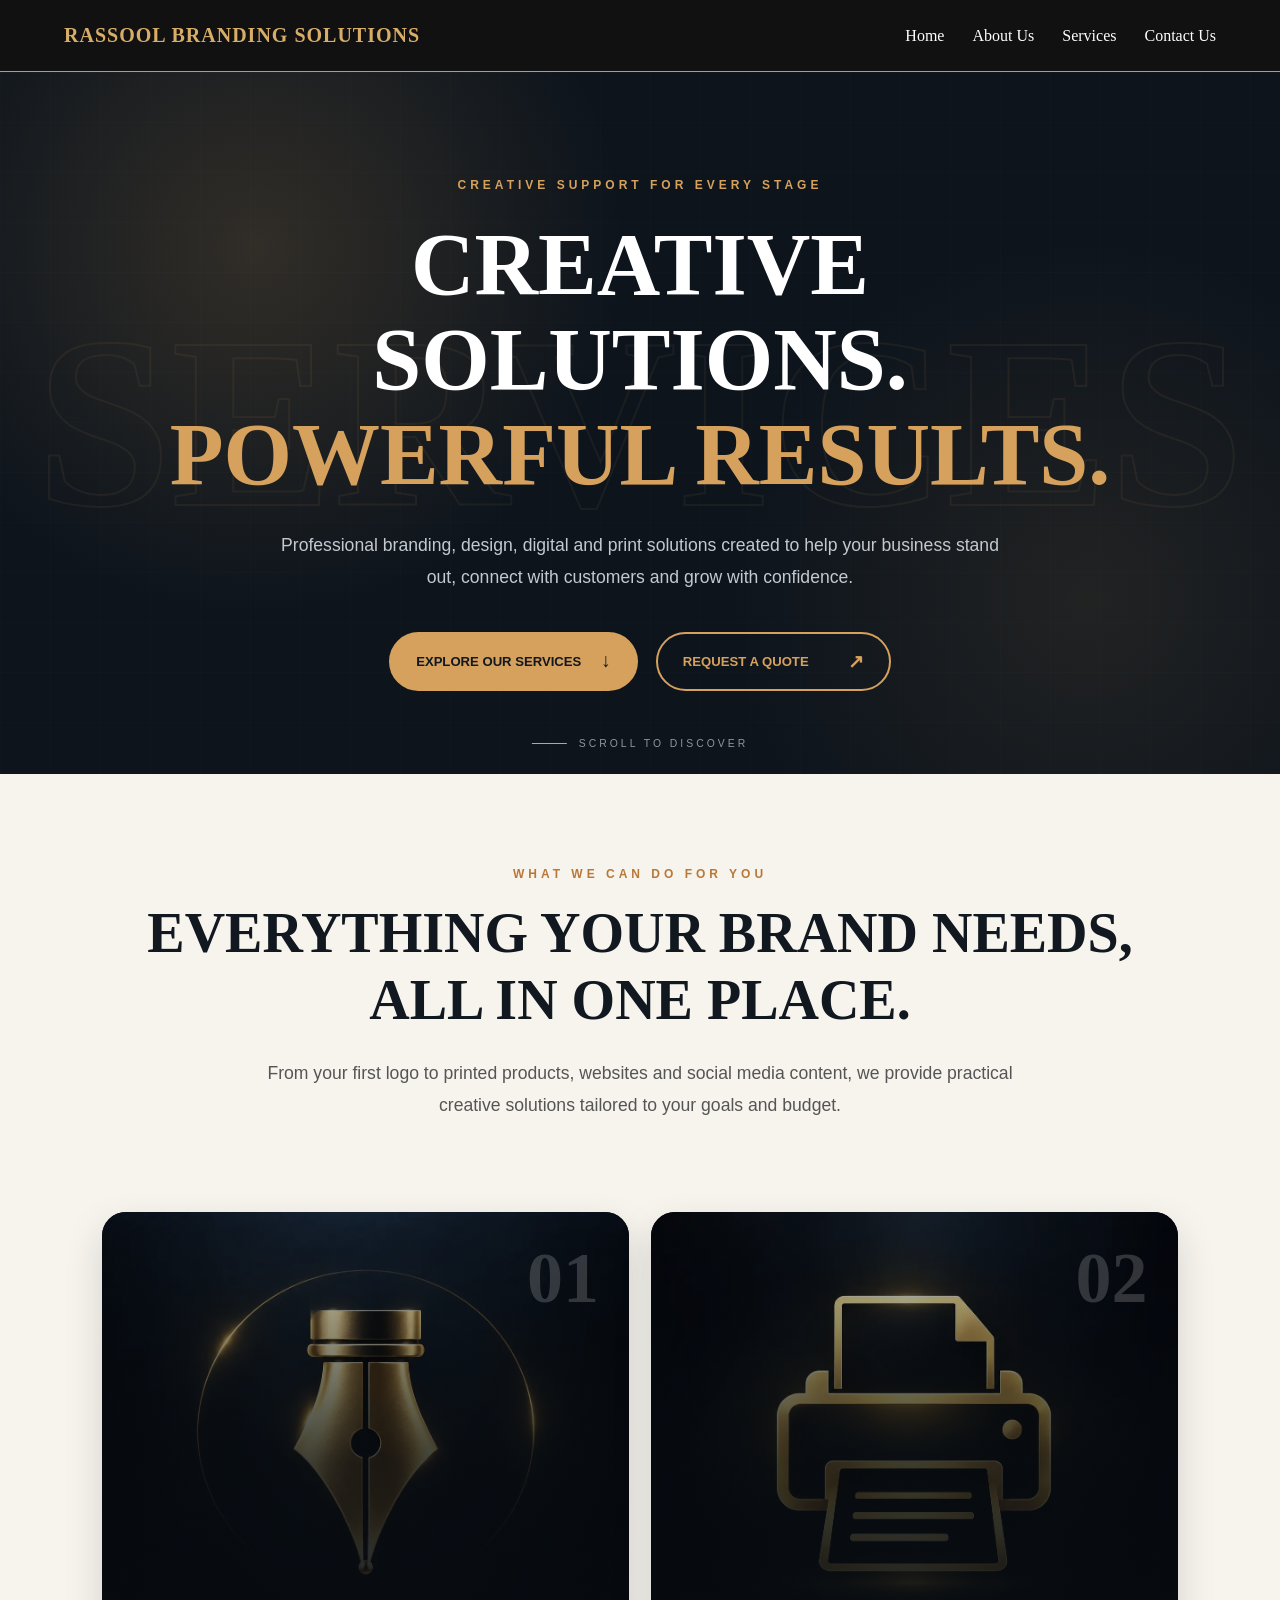
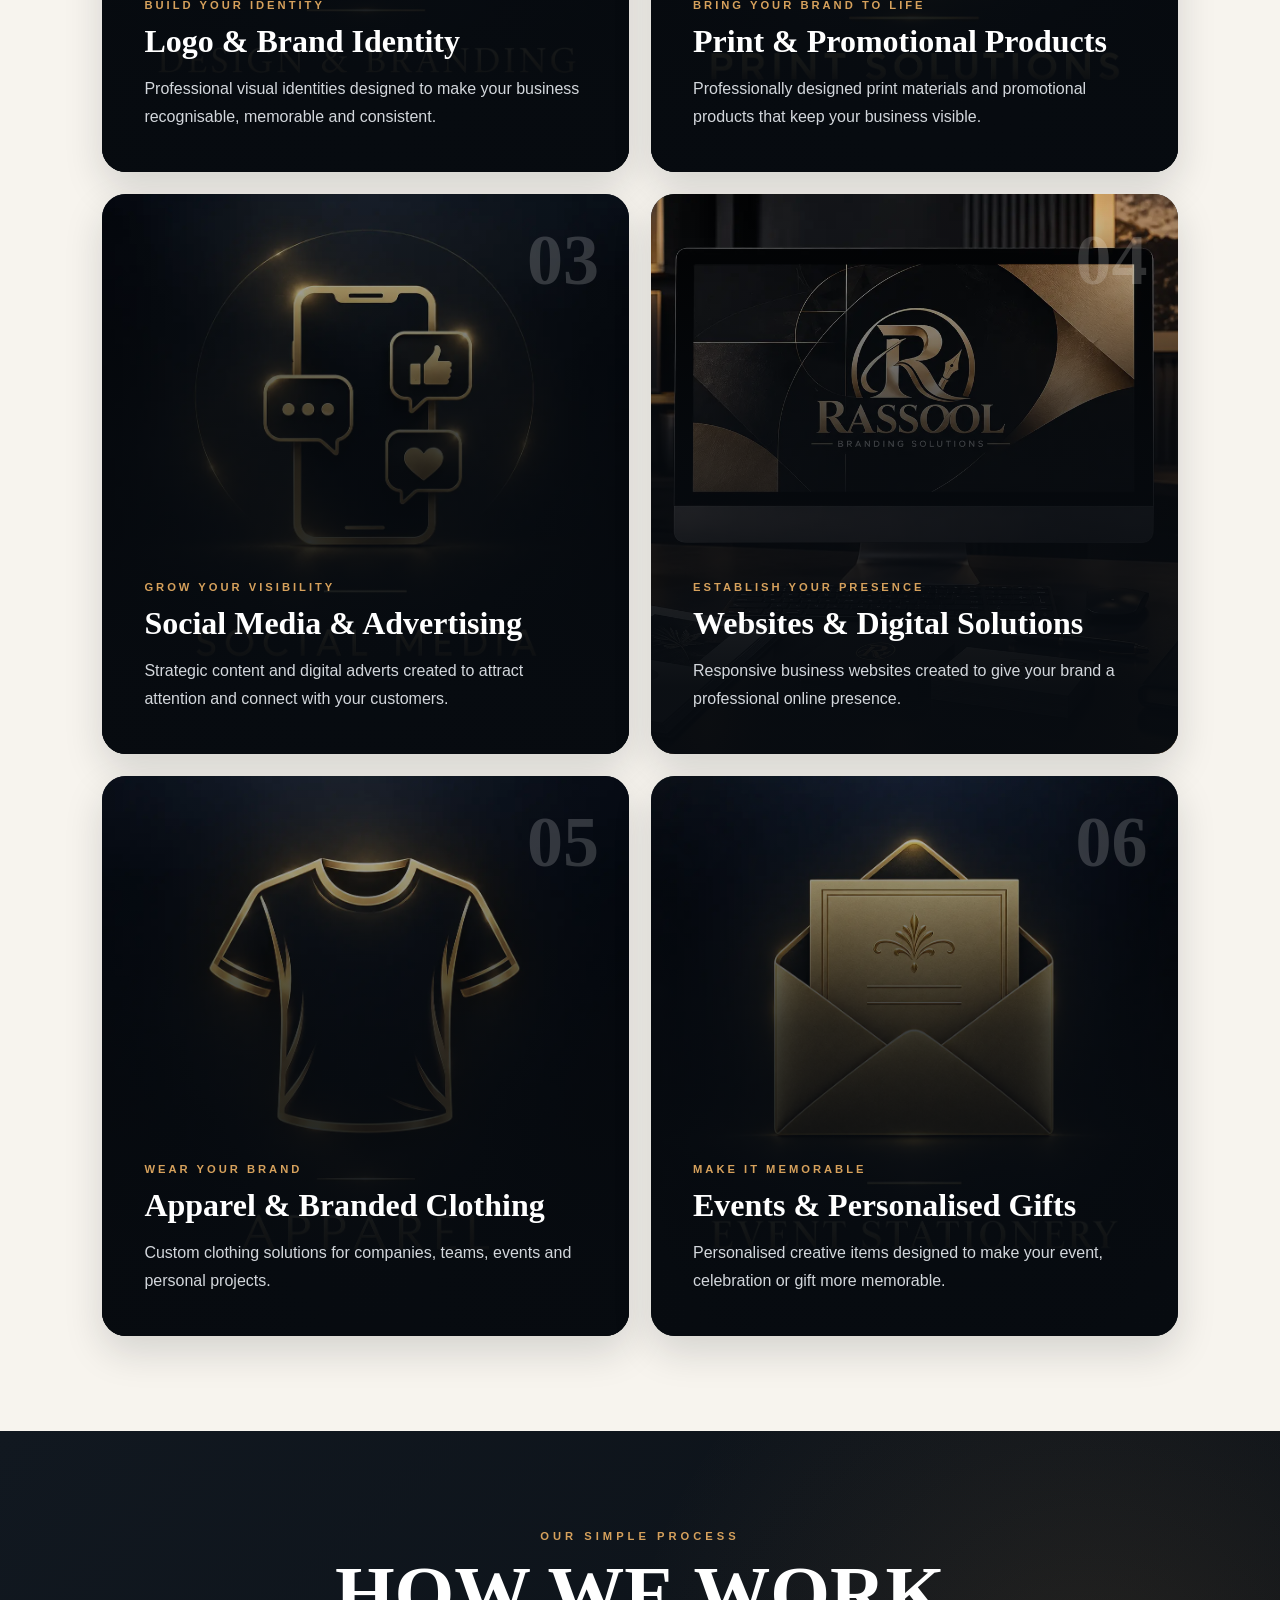
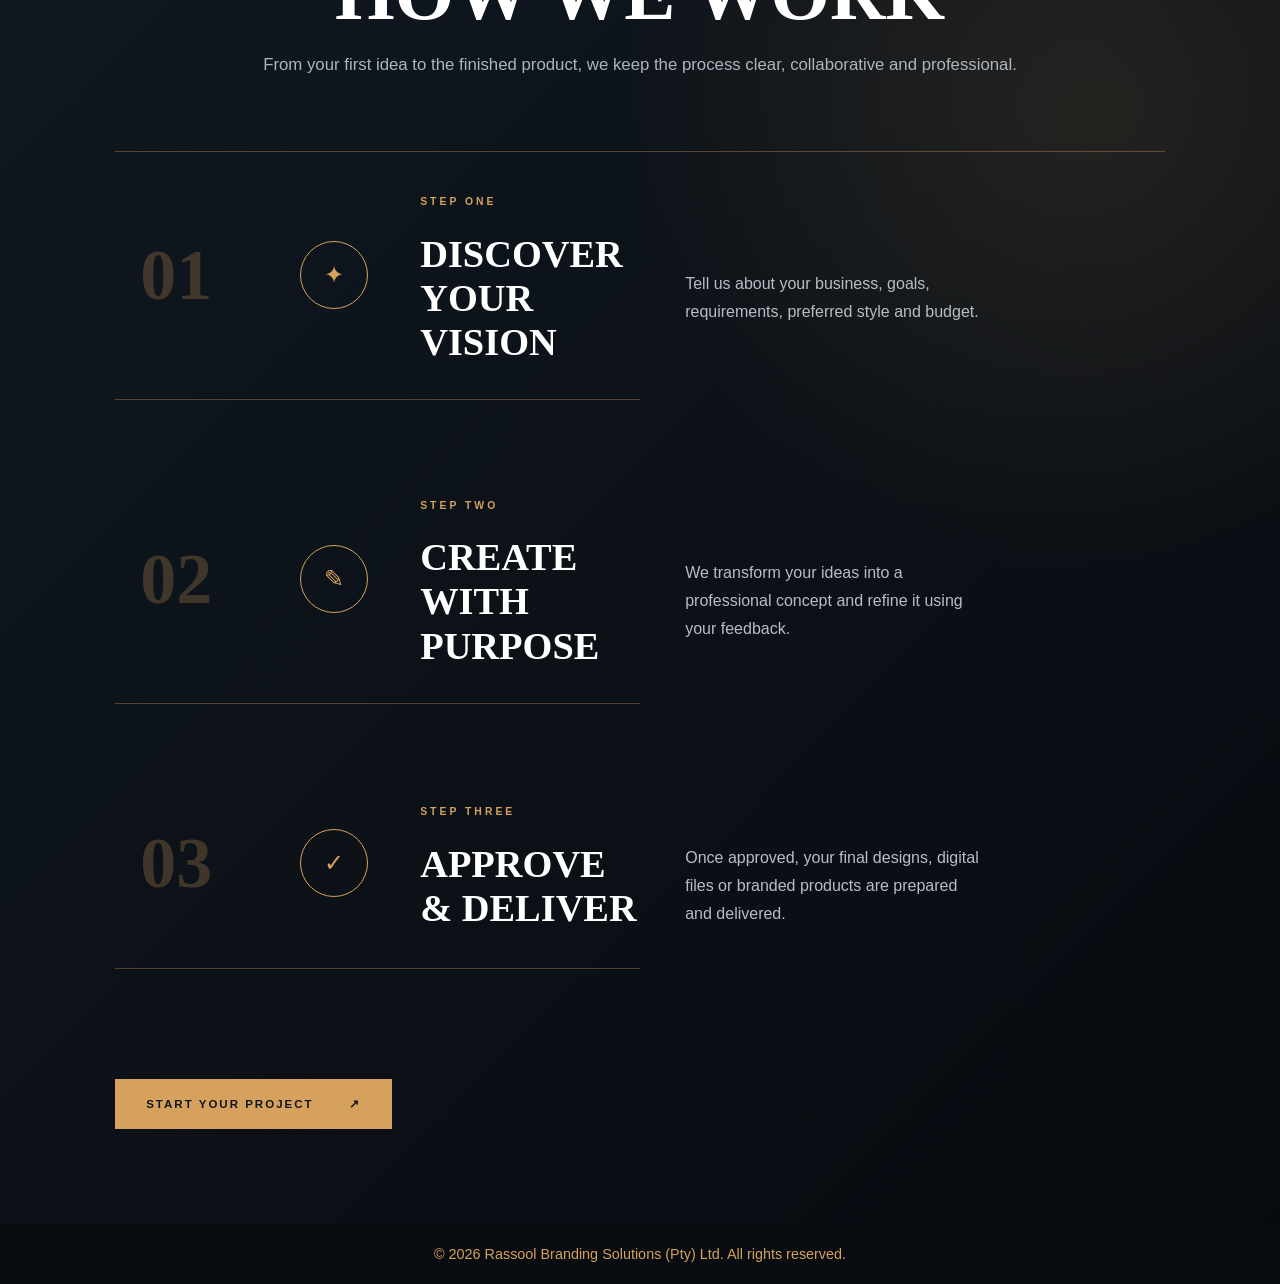
<file: services.html>
<!DOCTYPE html>
<html lang="en">

<head>
    <meta charset="UTF-8">

    <meta name="viewport"
          content="width=device-width, initial-scale=1.0">

    <title>Our Services | Rassool Branding Solutions</title>

    <link rel="stylesheet" href="style.css">
</head>

<body>

    <header class="top-header">

        <a href="index.html" class="business-name">
            Rassool Branding Solutions
        </a>

        <button class="menu-button"
                id="menuButton"
                aria-label="Open navigation menu">
            ☰
        </button>

        <nav class="navigation" id="navigation">
            <a href="index.html">Home</a>
            <a href="about.html">About Us</a>
            <a href="services.html">Services</a>
            <a href="contact.html">Contact Us</a>
        </nav>

    </header>

    <main>

        <section class="services-hero">

            <div class="services-hero-background">
                SERVICES
            </div>

            <div class="services-hero-content">

                <span>CREATIVE SUPPORT FOR EVERY STAGE</span>

                <h1>
                    CREATIVE SOLUTIONS.<br>
                    <strong>POWERFUL RESULTS.</strong>
                </h1>

                <p>
                    Professional branding, design, digital and print
                    solutions created to help your business stand out,
                    connect with customers and grow with confidence.
                </p>

                <div class="services-hero-buttons">

                    <a href="#all-services"
                       class="services-explore-button">
                        EXPLORE OUR SERVICES
                        <span>↓</span>
                    </a>

                    <a href="contact.html"
                       class="services-quote-button">
                        REQUEST A QUOTE
                        <span>↗</span>
                    </a>

                </div>

            </div>

            <div class="services-scroll-message">
                <span></span>
                SCROLL TO DISCOVER
            </div>

        </section>

        <section class="services-introduction"
                 id="all-services">

            <span>WHAT WE CAN DO FOR YOU</span>

            <h2>
                EVERYTHING YOUR BRAND NEEDS,<br>
                ALL IN ONE PLACE.
            </h2>

            <p>
                From your first logo to printed products, websites and
                social media content, we provide practical creative
                solutions tailored to your goals and budget.
            </p>

        </section>
        <section class="service-gallery">

    <article class="service-panel">
        <img src="images/design-branding.webp" loading="lazy" decoding="async"
             alt="Logo and brand identity design">

        <div class="service-panel-overlay"></div>

        <div class="service-panel-content">
            <span class="service-number">01</span>
            <span class="service-category">BUILD YOUR IDENTITY</span>

            <h3>Logo & Brand Identity</h3>

            <p>
                Professional visual identities designed to make your
                business recognisable, memorable and consistent.
            </p>

            <ul>
                <li>Logo design</li>
                <li>Business cards</li>
                <li>Brand colour and font selection</li>
                <li>Company profiles and stationery</li>
            </ul>

            <a href="contact.html">REQUEST A QUOTE →</a>
        </div>
    </article>

    <article class="service-panel">
        <img src="images/print-solutions.webp" loading="lazy" decoding="async"
             alt="Print and promotional products">

        <div class="service-panel-overlay"></div>

        <div class="service-panel-content">
            <span class="service-number">02</span>
            <span class="service-category">BRING YOUR BRAND TO LIFE</span>

            <h3>Print & Promotional Products</h3>

            <p>
                Professionally designed print materials and promotional
                products that keep your business visible.
            </p>

            <ul>
                <li>Flyers, posters and brochures</li>
                <li>Business cards and stickers</li>
                <li>Menus, certificates and invitations</li>
                <li>Keyrings and promotional gifts</li>
            </ul>

            <a href="contact.html">REQUEST A QUOTE →</a>
        </div>
    </article>

    <article class="service-panel">
        <img src="images/social-media.webp" loading="lazy" decoding="async"
             alt="Social media and advertising services">

        <div class="service-panel-overlay"></div>

        <div class="service-panel-content">
            <span class="service-number">03</span>
            <span class="service-category">GROW YOUR VISIBILITY</span>

            <h3>Social Media & Advertising</h3>

            <p>
                Strategic content and digital adverts created to attract
                attention and connect with your customers.
            </p>

            <ul>
                <li>Facebook and Instagram setup</li>
                <li>Social media posts</li>
                <li>Promotional videos and animations</li>
                <li>Digital advertising designs</li>
            </ul>

            <a href="contact.html">REQUEST A QUOTE →</a>
        </div>
    </article>

    <article class="service-panel">
        <img src="images/about-slide-4.webp" loading="lazy" decoding="async"
             alt="Website and digital solutions">

        <div class="service-panel-overlay"></div>

        <div class="service-panel-content">
            <span class="service-number">04</span>
            <span class="service-category">ESTABLISH YOUR PRESENCE</span>

            <h3>Websites & Digital Solutions</h3>

            <p>
                Responsive business websites created to give your brand
                a professional online presence.
            </p>

            <ul>
                <li>Business website design</li>
                <li>Mobile-responsive layouts</li>
                <li>Domain and hosting assistance</li>
                <li>Website care and maintenance</li>
            </ul>

            <a href="contact.html">REQUEST A QUOTE →</a>
        </div>
    </article>

    <article class="service-panel">
        <img src="images/apparel.webp" loading="lazy" decoding="async"
             alt="Custom branded apparel">

        <div class="service-panel-overlay"></div>

        <div class="service-panel-content">
            <span class="service-number">05</span>
            <span class="service-category">WEAR YOUR BRAND</span>

            <h3>Apparel & Branded Clothing</h3>

            <p>
                Custom clothing solutions for companies, teams, events
                and personal projects.
            </p>

            <ul>
                <li>T-shirts and golfers</li>
                <li>Workwear and uniforms</li>
                <li>Caps and jackets</li>
                <li>DTF printing and embroidery</li>
            </ul>

            <a href="contact.html">REQUEST A QUOTE →</a>
        </div>
    </article>

    <article class="service-panel">
        <img src="images/event-stationery.webp" loading="lazy" decoding="async"
             alt="Event stationery and personalised gifts">

        <div class="service-panel-overlay"></div>

        <div class="service-panel-content">
            <span class="service-number">06</span>
            <span class="service-category">MAKE IT MEMORABLE</span>

            <h3>Events & Personalised Gifts</h3>

            <p>
                Personalised creative items designed to make your event,
                celebration or gift more memorable.
            </p>

            <ul>
                <li>Event invitations and signage</li>
                <li>Menus and seating plans</li>
                <li>Mugs, frames and plaques</li>
                <li>Personalised hampers and gifts</li>
            </ul>

            <a href="contact.html">REQUEST A QUOTE →</a>
        </div>
    </article>

</section>
<section class="services-process">

    <div class="process-heading">
        <span>OUR SIMPLE PROCESS</span>
        <h2>HOW WE WORK</h2>
        <p>From your first idea to the finished product, we keep the process clear, collaborative and professional.</p>
    </div>

    <div class="process-steps">

        <article class="process-step">
            <span class="process-number">01</span>
            <div class="process-icon">✦</div>

            <div class="process-text">
                <span>STEP ONE</span>
                <h3>Discover Your Vision</h3>
                <p>Tell us about your business, goals, requirements, preferred style and budget.</p>
            </div>
        </article>

        <article class="process-step">
            <span class="process-number">02</span>
            <div class="process-icon">✎</div>

            <div class="process-text">
                <span>STEP TWO</span>
                <h3>Create With Purpose</h3>
                <p>We transform your ideas into a professional concept and refine it using your feedback.</p>
            </div>
        </article>

        <article class="process-step">
            <span class="process-number">03</span>
            <div class="process-icon">✓</div>

            <div class="process-text">
                <span>STEP THREE</span>
                <h3>Approve & Deliver</h3>
                <p>Once approved, your final designs, digital files or branded products are prepared and delivered.</p>
            </div>
        </article>

    </div>

    <a href="contact.html" class="process-button">
        START YOUR PROJECT <span>↗</span>
    </a>

</section>

    </main>

    <footer class="site-footer">
        <p>
            &copy; 2026 Rassool Branding Solutions (Pty) Ltd.
            All rights reserved.
        </p>
    </footer>

    <script src="script.js"></script>

</body>
</html>
</file>
<file: style.css>
/* Remove the browser's default spacing */
* {
    box-sizing: border-box;
    margin: 0;
    padding: 0;
}


/* Main website settings */
html {
    scroll-behavior: smooth;
}

body {
    background: #ffffff;
    color: #333333;
    font-family: Arial, Helvetica, sans-serif;
}


/* Top black navigation */
.top-header {
    width: 100%;
    min-height: 72px;
    padding: 14px 5%;

    display: flex;
    align-items: center;
    justify-content: space-between;

    background: #111111;
    border-bottom: 1px solid #c99a4b;

    position: relative;
    z-index: 10;
}


/* Business name on the left */
.business-name {
    color: #d8ad67;
    font-family: Georgia, "Times New Roman", serif;
    font-size: 1.25rem;
    font-weight: bold;
    letter-spacing: 1px;
    text-decoration: none;
    text-transform: uppercase;
}


/* Navigation links */
.navigation {
    display: flex;
    align-items: center;
    gap: 28px;
}

.navigation a {
    color: #ffffff;
    font-family: Georgia, "Times New Roman", serif;
    font-size: 1rem;
    text-decoration: none;
    transition: color 0.3s ease;
}

.navigation a:hover {
    color: #d8ad67;
}


/* Mobile menu button */
.menu-button {
    display: none;

    background: transparent;
    border: 1px solid #d8ad67;
    border-radius: 4px;

    color: #d8ad67;
    cursor: pointer;
    font-size: 1.4rem;

    padding: 5px 10px;
}


/* Animated header area */
.animated-header {
    width: 100%;
    background: #090909;
    overflow: hidden;
}

.header-video {
    width: 100%;
    height: auto;
    display: block;
    object-fit: cover;
}

/* Introduction section */
.introduction {
    max-width: 1250px;
    margin: 0 auto;
    padding: 65px 40px;
    background: #ffffff;
    text-align: center;
}

.introduction h1 {
    margin-bottom: 20px;
    color: #4b4b55;
    font-family: Georgia, "Times New Roman", serif;
    font-size: 2.6rem;
}

.introduction h2 {
    margin-bottom: 38px;
    color: #555555;
    font-size: 1.35rem;
    font-weight: 600;
}

.introduction p {
    max-width: 1100px;
    margin: 0 auto 22px;
    color: #4a4a4a;
    font-size: 1.1rem;
    line-height: 1.7;
    text-align: left;
}

.intro-buttons {
    display: flex;
    justify-content: space-between;
    gap: 30px;
    margin-top: 38px;
}

.button {
    width: 46%;
    padding: 14px 25px;
    border-radius: 2px;
    font-family: Georgia, "Times New Roman", serif;
    font-weight: bold;
    text-decoration: none;
    transition: 0.3s ease;
}

.gold-button {
    border: 1px solid #d8ad67;
    background: #d8ad67;
    color: #111111;
}

.outline-button {
    border: 1px solid #777777;
    background: transparent;
    color: #333333;
}

.button:hover {
    transform: translateY(-2px);
    opacity: 0.85;
}
/* Phone and tablet layout */
/* Services category section */
.services-section {
    padding: 65px 5%;
    background: #111111;
    text-align: center;
}

.services-section h2 {
    margin-bottom: 12px;
    color: #d8ad67;
    font-family: Georgia, "Times New Roman", serif;
    font-size: 2.3rem;
}

.services-section > p {
    margin-bottom: 35px;
    color: #dddddd;
    font-size: 1.05rem;
}

.services-grid {
    max-width: 1250px;
    margin: 0 auto;
    display: grid;
    grid-template-columns: repeat(auto-fit, minmax(230px, 1fr));
    gap: 22px;
}

.service-card {
    display: block;
    overflow: hidden;
    border: 1px solid #735b34;
    border-radius: 6px;
    background: #090909;
    box-shadow: 0 6px 18px rgba(0, 0, 0, 0.3);
    transition: transform 0.3s ease, border-color 0.3s ease;
}

.service-card img {
    width: 100%;
    height: auto;
    display: block;
}

.service-card:hover {
    transform: translateY(-6px);
    border-color: #d8ad67;
}
@media (max-width: 768px) {

    .top-header {
        min-height: 64px;
        padding: 12px 20px;
    }

    .business-name {
        max-width: 230px;
        font-size: 0.95rem;
    }

    .menu-button {
        display: block;
    }

    .navigation {
        display: none;

        width: 100%;
        padding: 18px 20px;

        flex-direction: column;
        align-items: flex-start;
        gap: 18px;

        background: #111111;
        border-top: 1px solid #c99a4b;

        position: absolute;
        top: 100%;
        left: 0;
    }

    .navigation.navigation-open {
        display: flex;
    }

    .header-video {
        min-height: 220px;
        object-fit: cover;
    }
}/* SERVICES CAROUSEL */

.services-carousel {
    width: 100%;
    max-width: 1250px;
    margin: 0 auto;
    display: flex;
    align-items: center;
    gap: 15px;
}

.carousel-window {
    width: 100%;
    overflow: hidden;
}

.carousel-track {
    display: flex;
    gap: 22px;
    transition: transform 0.45s ease;
}

.carousel-track .service-card {
    flex: 0 0 calc((100% - 44px) / 3);
    display: block;
}

.carousel-track .service-card img {
    width: 100%;
    height: auto;
    display: block;
}

.carousel-button {
    width: 48px;
    height: 48px;
    flex-shrink: 0;
    border: 1px solid #c99a4b;
    border-radius: 50%;
    background: #111111;
    color: #c99a4b;
    font-size: 25px;
    cursor: pointer;
    transition: 0.3s;
}

.carousel-button:hover {
    background: #c99a4b;
    color: #111111;
}

/* Carousel on phones */
@media (max-width: 768px) {
    .services-carousel {
        gap: 8px;
    }

    .carousel-track {
        gap: 12px;
    }

    .carousel-track .service-card {
        flex: 0 0 100%;
    }

    .carousel-button {
        width: 38px;
        height: 38px;
        font-size: 19px;
    }
}
/* GALLERY PAGE */

html {
    scroll-behavior: smooth;
}

.gallery-page {
    background: #f8f6f1;
    min-height: 100vh;
}

.gallery-introduction {
    padding: 80px 5%;
    text-align: center;
    background: #111111;
    color: white;
}

.gallery-introduction h1 {
    margin-bottom: 15px;
    color: #c99a4b;
    font-family: Georgia, serif;
    font-size: 3rem;
}

.gallery-introduction p {
    max-width: 750px;
    margin: 0 auto;
    font-size: 1.1rem;
    line-height: 1.7;
}

.gallery-category {
    max-width: 1250px;
    margin: 0 auto;
    padding: 70px 5%;
    scroll-margin-top: 90px;
}

.gallery-category h2 {
    margin-bottom: 30px;
    padding-bottom: 12px;
    border-bottom: 2px solid #c99a4b;
    color: #333333;
    font-family: Georgia, serif;
    font-size: 2rem;
}

.gallery-grid {
    display: grid;
    grid-template-columns: repeat(3, 1fr);
    gap: 22px;
}

.gallery-placeholder {
    min-height: 240px;
    padding: 30px;
    border: 1px solid #c99a4b;
    background: #111111;
    color: #e6c27a;

    display: flex;
    align-items: center;
    justify-content: center;

    text-align: center;
    line-height: 1.6;
}

/* Gallery layout on tablets */
@media (max-width: 900px) {
    .gallery-grid {
        grid-template-columns: repeat(2, 1fr);
    }
}

/* Gallery layout on phones */
@media (max-width: 600px) {
    .gallery-introduction {
        padding: 55px 20px;
    }

    .gallery-introduction h1 {
        font-size: 2.2rem;
    }

    .gallery-category {
        padding: 50px 20px;
    }

    .gallery-category h2 {
        font-size: 1.6rem;
    }

    .gallery-grid {
        grid-template-columns: 1fr;
    }
}
/* GALLERY PROJECT PICTURES */

.gallery-grid {
    grid-template-columns:
        repeat(auto-fit, minmax(240px, 1fr));
}

.gallery-item {
    height: 320px;
    padding: 10px;
    overflow: hidden;

    display: flex;
    align-items: center;
    justify-content: center;

    background: #111111;
    border: 1px solid #c99a4b;
    border-radius: 4px;

    transition: transform 0.3s ease,
                box-shadow 0.3s ease;
}

.gallery-item img {
    width: 100%;
    height: 100%;
    display: block;
    object-fit: contain;
}

.gallery-item:hover {
    transform: translateY(-6px);

    box-shadow:
        0 10px 25px rgba(201, 154, 75, 0.35);
}

/* Gallery pictures on phones */
@media (max-width: 600px) {
    .gallery-item {
        height: 280px;
    }
} 
.social-media-grid video {
    width: 100%;
    height: 100%;
    display: block;
    object-fit: cover;
}
.why-choose-us {
    padding: 70px 8%;
    background: #f7f4ee;
}

.why-choose-us h2 {
    margin-bottom: 35px;
    color: #222222;
    font-family: Georgia, serif;
    font-size: 2.5rem;
    text-align: center;
}

.benefits-list {
    max-width: 900px;
    margin: 0 auto;
}

.benefits-list p {
    margin-bottom: 22px;
    color: #3f3f3f;
    font-size: 1.2rem;
    font-weight: 600;
}
.recent-work {
    padding: 70px 8%;
    background: #ffffff;
    text-align: center;
}

.recent-work h2 {
    margin-bottom: 40px;
    color: #222222;
    font-family: Georgia, serif;
    font-size: 2.5rem;
}

.recent-work-grid {
    max-width: 1100px;
    margin: 0 auto;
    display: grid;
    grid-template-columns: repeat(3, 1fr);
    gap: 25px;
}

.recent-work-card {
    color: #333333;
    text-decoration: none;
    transition: transform 0.3s ease;
}

.recent-work-card img {
    width: 100%;
    height: 260px;
    display: block;
    object-fit: cover;
    border: 1px solid #c99a4b;
}

.recent-work-card h3 {
    margin-top: 15px;
    font-size: 1rem;
}

.recent-work-card:hover {
    transform: translateY(-6px);
}

@media (max-width: 768px) {
    .recent-work-grid {
        grid-template-columns: 1fr;
    }
}
.brand-contact {
    padding: 75px 8%;
    background: #111820;
    color: #ffffff;
    text-align: center;
}

.brand-contact h2 {
    margin-bottom: 25px;
    color: #d6a15c;
    font-family: Georgia, serif;
    font-size: 2.6rem;
}

.brand-contact > p {
    max-width: 800px;
    margin: 0 auto 35px;
    font-size: 1.2rem;
    line-height: 1.7;
}

.contact-details {
    display: flex;
    flex-direction: column;
    gap: 14px;
}

.contact-details a {
    color: #ffffff;
    font-size: 1.05rem;
    font-weight: 600;
    text-decoration: none;
}

.contact-details a:hover {
    color: #d6a15c;
}

.contact-buttons {
    max-width: 750px;
    margin: 40px auto 0;
    display: flex;
    justify-content: center;
    gap: 25px;
}

.contact-button {
    padding: 15px 25px;
    border: 1px solid #d6a15c;
    background: #d6a15c;
    color: #111820;
    font-weight: 700;
    text-decoration: none;
    transition: 0.3s ease;
}

.contact-button:hover {
    background: transparent;
    color: #d6a15c;
}

@media (max-width: 650px) {
    .brand-contact h2 {
        font-size: 2rem;
    }

    .contact-buttons {
        flex-direction: column;
    }
}
.site-footer {
    padding: 22px 8%;
    background: #090d12;
    color: #d6a15c;
    text-align: center;
}

.site-footer p {
    margin: 0;
    font-size: 0.9rem;
}
.about-hero {
    min-height: calc(100vh - 140px);
    padding: 90px 8%;
    background:
        radial-gradient(circle at center, #293545 0%, #111820 68%);
    color: #ffffff;
}

.about-hero h1 {
    max-width: 1000px;
    margin: 0 auto 65px;
    color: #d6a15c;
    font-family: Georgia, serif;
    font-size: 3.2rem;
    line-height: 1.25;
    text-align: center;
}

.about-content {
    max-width: 1100px;
    margin: 0 auto;
}

.about-content p {
    margin-bottom: 40px;
    color: #ffffff;
    font-size: 1.25rem;
    font-weight: 600;
    line-height: 1.8;
    text-align: left;
}

.about-content span {
    color: #d6a15c;
}

.about-buttons {
    display: flex;
    flex-direction: column;
    align-items: center;
    gap: 18px;
    margin-top: 40px;
}

.about-button {
    min-width: 230px;
    padding: 14px 24px;
    font-weight: 700;
    text-align: center;
    text-decoration: none;
    transition: 0.3s ease;
}

.about-button.gold-button {
    border: 1px solid #d6a15c;
    background: #d6a15c;
    color: #111820;
}

.about-button.outline-button {
    border: 2px solid #ffffff;
    background: transparent;
    color: #ffffff;
}

.about-button:hover {
    transform: translateY(-3px);
}

@media (max-width: 650px) {
    .about-hero {
        padding: 60px 7%;
    }

    .about-hero h1 {
        margin-bottom: 45px;
        font-size: 2rem;
    }

    .about-content p {
        font-size: 1.05rem;
        line-height: 1.7;
    }

    .about-button {
        width: 100%;
        max-width: 300px;
    }
}
/* WHO WE ARE SECTION */
.who-we-are {
    padding: 75px 8%;
    background: #f7f4ee;
    display: grid;
    grid-template-columns: 1fr 1fr;
    align-items: center;
    gap: 55px;
}

.who-we-are-text h2 {
    margin-bottom: 25px;
    color: #b47a35;
    font-family: Georgia, serif;
    font-size: 2.6rem;
}

.who-we-are-text p {
    margin-bottom: 24px;
    color: #333333;
    font-size: 1.1rem;
    line-height: 1.8;
}

.who-we-are-button {
    display: inline-block;
    margin-top: 10px;
    padding: 14px 28px;
    background: #d6a15c;
    color: #111820;
    font-weight: bold;
    text-decoration: none;
}

/* ABOUT SLIDESHOW */
.about-slideshow {
    position: relative;
    width: 100%;
    aspect-ratio: 3 / 2;
    overflow: hidden;
    background: #111820;
    border: 2px solid #d6a15c;
    box-shadow: 0 12px 30px rgba(0, 0, 0, 0.22);
}

.about-slide {
    position: absolute;
    inset: 0;
    width: 100%;
    height: 100%;
    object-fit: cover;
    opacity: 0;
    transition: opacity 1s ease;
}

.about-slide.active {
    opacity: 1;
}

.about-slide-dots {
    position: absolute;
    bottom: 15px;
    left: 50%;
    z-index: 2;
    display: flex;
    gap: 9px;
    transform: translateX(-50%);
}

.about-dot {
    width: 11px;
    height: 11px;
    padding: 0;
    border: 1px solid white;
    border-radius: 50%;
    background: transparent;
    cursor: pointer;
}

.about-dot.active {
    border-color: #d6a15c;
    background: #d6a15c;
}

@media (max-width: 800px) {
    .who-we-are {
        grid-template-columns: 1fr;
        padding: 55px 7%;
    }

    .who-we-are-text h2 {
        font-size: 2.1rem;
    }
}
/* OUR MISSION SECTION */
.our-mission {
    padding: 75px 8%;
    background: #ffffff;
    display: grid;
    grid-template-columns: 1fr 1fr;
    align-items: center;
    gap: 55px;
    border-top: 1px solid #d6a15c;
}

.mission-text h2 {
    margin-bottom: 35px;
    color: #a96932;
    font-family: Georgia, serif;
    font-size: 2.6rem;
}

.mission-text p {
    margin-bottom: 30px;
    color: #333333;
    font-size: 1.2rem;
    line-height: 1.8;
}

.mission-video {
    width: 100%;
    overflow: hidden;
    border: 2px solid #d6a15c;
    background: #111820;
    box-shadow: 0 12px 30px rgba(0, 0, 0, 0.2);
}

.mission-video video {
    display: block;
    width: 100%;
    height: 420px;
    object-fit: cover;
}

/* Mission section on mobile */
@media (max-width: 800px) {
    .our-mission {
        grid-template-columns: 1fr;
        padding: 55px 7%;
    }

    .mission-text h2 {
        font-size: 2.1rem;
    }

    .mission-text p {
        font-size: 1.05rem;
    }

    .mission-video video {
        height: auto;
        aspect-ratio: 16 / 9;
    }
}
/* MODERN WHY CHOOSE US */
.modern-why-us {
    position: relative;
    padding: 90px 8%;
    overflow: hidden;
    background:
        radial-gradient(circle at 15% 20%,
            rgba(214, 161, 92, 0.15),
            transparent 30%),
        radial-gradient(circle at 85% 80%,
            rgba(214, 161, 92, 0.10),
            transparent 30%),
        #0d141c;
}

/* Decorative background grid */
.modern-why-us::before {
    position: absolute;
    inset: 0;
    content: "";
    opacity: 0.15;
    background-image:
        linear-gradient(rgba(255, 255, 255, 0.08) 1px,
            transparent 1px),
        linear-gradient(90deg,
            rgba(255, 255, 255, 0.08) 1px,
            transparent 1px);
    background-size: 45px 45px;
    pointer-events: none;
}

.why-us-heading {
    position: relative;
    z-index: 1;
    max-width: 720px;
    margin: 0 auto 55px;
    text-align: center;
}

.why-us-heading span {
    color: #d6a15c;
    font-size: 0.8rem;
    font-weight: bold;
    letter-spacing: 4px;
}

.why-us-heading h2 {
    margin: 14px 0 18px;
    color: #ffffff;
    font-family: Georgia, serif;
    font-size: 3rem;
}

.why-us-heading p {
    color: #b8bec6;
    font-size: 1.05rem;
    line-height: 1.7;
}

/* Bento grid */
.why-us-bento {
    position: relative;
    z-index: 1;
    display: grid;
    grid-template-columns: repeat(6, 1fr);
    gap: 20px;
    max-width: 1200px;
    margin: auto;
}

.why-card {
    position: relative;
    grid-column: span 2;
    min-height: 280px;
    padding: 38px;
    overflow: hidden;
    border: 1px solid rgba(214, 161, 92, 0.25);
    border-radius: 22px;
    background:
        linear-gradient(145deg,
            rgba(255, 255, 255, 0.08),
            rgba(255, 255, 255, 0.02));
    backdrop-filter: blur(10px);
    transition:
        transform 0.4s ease,
        border-color 0.4s ease,
        box-shadow 0.4s ease;
}

.why-card-large,
.why-card-wide {
    grid-column: span 4;
}

.why-card:hover {
    transform: translateY(-10px);
    border-color: #d6a15c;
    box-shadow:
        0 20px 45px rgba(0, 0, 0, 0.35),
        0 0 30px rgba(214, 161, 92, 0.16);
}

.why-number {
    position: absolute;
    top: -20px;
    right: 20px;
    color: rgba(214, 161, 92, 0.08);
    font-family: Georgia, serif;
    font-size: 8rem;
    font-weight: bold;
    line-height: 1;
    transition: 0.4s ease;
}

.why-card:hover .why-number {
    color: rgba(214, 161, 92, 0.16);
    transform: scale(1.08);
}

.why-icon {
    display: grid;
    width: 55px;
    height: 55px;
    margin-bottom: 35px;
    place-items: center;
    border: 1px solid rgba(214, 161, 92, 0.5);
    border-radius: 16px;
    color: #d6a15c;
    background: rgba(214, 161, 92, 0.08);
    font-size: 1.6rem;
    transition: 0.4s ease;
}

.why-card:hover .why-icon {
    color: #111820;
    background: #d6a15c;
    transform: rotate(8deg);
}

.why-card h3 {
    position: relative;
    margin-bottom: 16px;
    color: #ffffff;
    font-family: Georgia, serif;
    font-size: 1.6rem;
}

.why-card p {
    position: relative;
    max-width: 560px;
    color: #b8bec6;
    font-size: 1rem;
    line-height: 1.7;
}

.why-card-line {
    position: absolute;
    right: 38px;
    bottom: 25px;
    left: 38px;
    height: 2px;
    background: linear-gradient(
        90deg,
        #d6a15c,
        transparent
    );
    transform: scaleX(0.25);
    transform-origin: left;
    transition: transform 0.5s ease;
}

.why-card:hover .why-card-line {
    transform: scaleX(1);
}

/* Tablet */
@media (max-width: 900px) {
    .why-card,
    .why-card-large,
    .why-card-wide {
        grid-column: span 3;
    }
}

/* Mobile */
@media (max-width: 650px) {
    .modern-why-us {
        padding: 65px 7%;
    }

    .why-us-heading h2 {
        font-size: 2.2rem;
    }

    .why-card,
    .why-card-large,
    .why-card-wide {
        grid-column: 1 / -1;
        min-height: 250px;
        padding: 30px;
    }

    .why-number {
        font-size: 6rem;
    }
} 
/* HOW WE WORK – BRAND JOURNEY */
.work-process {
    position: relative;
    padding: 90px 8%;
    overflow: hidden;
    background: #f7f4ee;
}

.process-heading {
    max-width: 720px;
    margin: 0 auto 70px;
    text-align: center;
}

.process-heading span {
    color: #b87938;
    font-size: 0.8rem;
    font-weight: bold;
    letter-spacing: 4px;
}

.process-heading h2 {
    margin: 14px 0 18px;
    color: #111820;
    font-family: Georgia, serif;
    font-size: 3rem;
}

.process-heading p {
    color: #555555;
    font-size: 1.05rem;
    line-height: 1.7;
}

/* Timeline container */
.process-timeline {
    position: relative;
    max-width: 1100px;
    margin: auto;
    padding: 20px 0;
}

/* Centre line */
.process-line {
    position: absolute;
    top: 0;
    bottom: 0;
    left: 50%;
    width: 4px;
    overflow: hidden;
    border-radius: 10px;
    background: rgba(17, 24, 32, 0.13);
    transform: translateX(-50%);
}

.process-line-progress {
    position: absolute;
    top: 0;
    left: 0;
    width: 100%;
    height: 0;
    border-radius: 10px;
    background: linear-gradient(
        to bottom,
        #f2c477,
        #b87938
    );
    box-shadow: 0 0 18px rgba(214, 161, 92, 0.75);
    transition: height 0.2s linear;
}

/* Timeline steps */
.process-step {
    position: relative;
    display: flex;
    width: 50%;
    margin-bottom: 55px;
}

.process-left {
    justify-content: flex-end;
    padding-right: 65px;
}

.process-right {
    margin-left: 50%;
    padding-left: 65px;
}

/* Number marker */
.process-marker {
    position: absolute;
    top: 35px;
    z-index: 3;
    display: grid;
    width: 58px;
    height: 58px;
    place-items: center;
    border: 3px solid #f7f4ee;
    border-radius: 50%;
    color: #111820;
    background: #d6a15c;
    box-shadow:
        0 0 0 2px #d6a15c,
        0 8px 20px rgba(0, 0, 0, 0.2);
    font-family: Georgia, serif;
    font-weight: bold;
}

.process-left .process-marker {
    right: -29px;
}

.process-right .process-marker {
    left: -29px;
}

/* Process cards */
.process-card {
    position: relative;
    width: 100%;
    max-width: 440px;
    padding: 35px;
    overflow: hidden;
    border: 1px solid rgba(184, 121, 56, 0.25);
    border-radius: 20px;
    background: #ffffff;
    box-shadow: 0 15px 35px rgba(17, 24, 32, 0.08);
    transition:
        transform 0.4s ease,
        box-shadow 0.4s ease,
        border-color 0.4s ease;
}

.process-card::after {
    position: absolute;
    right: -55px;
    bottom: -55px;
    width: 130px;
    height: 130px;
    content: "";
    border-radius: 50%;
    background: rgba(214, 161, 92, 0.08);
    transition: transform 0.5s ease;
}

.process-card:hover {
    border-color: #d6a15c;
    box-shadow: 0 22px 45px rgba(17, 24, 32, 0.16);
    transform: translateY(-8px);
}

.process-card:hover::after {
    transform: scale(1.8);
}

.process-icon {
    display: grid;
    width: 50px;
    height: 50px;
    margin-bottom: 20px;
    place-items: center;
    border-radius: 15px;
    color: #d6a15c;
    background: #111820;
    font-size: 1.35rem;
}

.process-label {
    display: block;
    margin-bottom: 10px;
    color: #b87938;
    font-size: 0.72rem;
    font-weight: bold;
    letter-spacing: 3px;
}

.process-card h3 {
    margin-bottom: 14px;
    color: #111820;
    font-family: Georgia, serif;
    font-size: 1.5rem;
}

.process-card p {
    position: relative;
    z-index: 1;
    color: #555555;
    line-height: 1.7;
}

/* Final call to action */
.process-cta {
    margin-top: 30px;
    text-align: center;
}

.process-cta p {
    margin-bottom: 20px;
    color: #333333;
    font-size: 1.15rem;
}

.process-cta a {
    display: inline-block;
    padding: 15px 30px;
    border: 2px solid #111820;
    border-radius: 50px;
    color: #ffffff;
    background: #111820;
    font-weight: bold;
    text-decoration: none;
    transition: 0.35s ease;
}

.process-cta a:hover {
    border-color: #d6a15c;
    color: #111820;
    background: #d6a15c;
    transform: translateY(-4px);
}

/* Mobile timeline */
@media (max-width: 750px) {
    .work-process {
        padding: 65px 7%;
    }

    .process-heading h2 {
        font-size: 2.2rem;
    }

    .process-line {
        left: 27px;
    }

    .process-step,
    .process-right {
        width: 100%;
        margin-left: 0;
        padding-right: 0;
        padding-left: 75px;
    }

    .process-left {
        justify-content: flex-start;
    }

    .process-left .process-marker,
    .process-right .process-marker {
        right: auto;
        left: -2px;
    }

    .process-card {
        max-width: none;
        padding: 28px;
    }
}
/* CREATIVE WORK SHOWCASE */
.work-showcase {
    padding: 90px 8%;
    background: #0d141c;
    text-align: center;
}

.showcase-heading {
    max-width: 750px;
    margin: 0 auto 55px;
}

.showcase-heading span {
    color: #d6a15c;
    font-size: 0.8rem;
    font-weight: bold;
    letter-spacing: 4px;
}

.showcase-heading h2 {
    margin: 14px 0 18px;
    color: #ffffff;
    font-family: Georgia, serif;
    font-size: 3rem;
}

.showcase-heading p {
    color: #b8bec6;
    font-size: 1.05rem;
    line-height: 1.7;
}

/* Editorial portfolio grid */
.showcase-grid {
    display: grid;
    grid-template-columns: repeat(12, 1fr);
    grid-auto-rows: 270px;
    gap: 18px;
    max-width: 1200px;
    margin: auto;
}

.showcase-item {
    position: relative;
    grid-column: span 5;
    overflow: hidden;
    border: 1px solid rgba(214, 161, 92, 0.3);
    border-radius: 20px;
    background: #111820;
    text-align: left;
    text-decoration: none;
}

.showcase-featured {
    grid-column: span 7;
    grid-row: span 2;
}

.showcase-item:last-child {
    grid-column: 8 / 13;
}

.showcase-item img {
    width: 100%;
    height: 100%;
    object-fit: cover;
    transition:
        transform 0.7s ease,
        filter 0.7s ease;
}

.showcase-item:hover img {
    filter: brightness(0.55);
    transform: scale(1.09);
}

/* Project information overlay */
.showcase-overlay {
    position: absolute;
    inset: 0;
    display: flex;
    padding: 30px;
    flex-direction: column;
    justify-content: flex-end;
    background: linear-gradient(
        to top,
        rgba(8, 12, 17, 0.95),
        rgba(8, 12, 17, 0.08) 70%
    );
    transition: background 0.5s ease;
}

.showcase-overlay span {
    margin-bottom: 8px;
    color: #d6a15c;
    font-size: 0.7rem;
    font-weight: bold;
    letter-spacing: 3px;
}

.showcase-overlay h3 {
    color: #ffffff;
    font-family: Georgia, serif;
    font-size: 1.55rem;
}

.showcase-featured .showcase-overlay h3 {
    font-size: 2.3rem;
}

.showcase-overlay p {
    max-height: 0;
    margin-top: 0;
    overflow: hidden;
    color: #ffffff;
    font-size: 0.9rem;
    opacity: 0;
    transform: translateY(15px);
    transition: 0.45s ease;
}

.showcase-item:hover .showcase-overlay p {
    max-height: 40px;
    margin-top: 12px;
    opacity: 1;
    transform: translateY(0);
}

/* Animated gold corner */
.showcase-item::before {
    position: absolute;
    top: 18px;
    right: 18px;
    z-index: 2;
    width: 35px;
    height: 35px;
    content: "";
    border-top: 2px solid #d6a15c;
    border-right: 2px solid #d6a15c;
    opacity: 0;
    transform: translate(10px, -10px);
    transition: 0.4s ease;
}

.showcase-item:hover::before {
    opacity: 1;
    transform: translate(0, 0);
}

/* Portfolio button */
.showcase-button {
    display: inline-block;
    margin-top: 45px;
    padding: 15px 32px;
    border: 2px solid #d6a15c;
    border-radius: 50px;
    color: #111820;
    background: #d6a15c;
    font-weight: bold;
    text-decoration: none;
    transition: 0.35s ease;
}

.showcase-button:hover {
    color: #d6a15c;
    background: transparent;
    transform: translateY(-4px);
    box-shadow: 0 10px 30px rgba(214, 161, 92, 0.2);
}

/* Tablet */
@media (max-width: 900px) {
    .showcase-grid {
        grid-auto-rows: 250px;
    }

    .showcase-featured,
    .showcase-item,
    .showcase-item:last-child {
        grid-column: span 6;
        grid-row: span 1;
    }
}

/* Mobile */
@media (max-width: 650px) {
    .work-showcase {
        padding: 65px 7%;
    }

    .showcase-heading h2 {
        font-size: 2.2rem;
    }

    .showcase-grid {
        display: block;
    }

    .showcase-item,
    .showcase-featured,
    .showcase-item:last-child {
        display: block;
        height: 300px;
        margin-bottom: 18px;
    }

    .showcase-featured .showcase-overlay h3 {
        font-size: 1.7rem;
    }
}
/* FINAL BRAND LAUNCHPAD */
.brand-launchpad {
    position: relative;
    padding: 110px 7% 0;
    overflow: hidden;
    color: #ffffff;
    background:
        radial-gradient(circle at 50% 30%,
            #202b36 0%,
            #111820 45%,
            #080d12 100%);
    text-align: center;
}

/* Large background word */
.launchpad-background-text {
    position: absolute;
    top: 20px;
    left: 50%;
    color: transparent;
    font-family: Georgia, serif;
    font-size: clamp(7rem, 18vw, 16rem);
    font-weight: bold;
    line-height: 1;
    opacity: 0.08;
    pointer-events: none;
    transform: translateX(-50%);
    -webkit-text-stroke: 2px #d6a15c;
    white-space: nowrap;
}

/* Floating gold lights */
.launchpad-glow {
    position: absolute;
    width: 350px;
    height: 350px;
    border-radius: 50%;
    background: rgba(214, 161, 92, 0.14);
    filter: blur(70px);
    pointer-events: none;
    animation: floatGlow 7s ease-in-out infinite alternate;
}

.glow-one {
    top: -130px;
    left: -100px;
}

.glow-two {
    right: -100px;
    bottom: 40px;
    animation-delay: 2s;
}

@keyframes floatGlow {
    from {
        transform: translateY(-20px) scale(0.9);
    }

    to {
        transform: translateY(30px) scale(1.15);
    }
}

/* Main content */
.launchpad-content {
    position: relative;
    z-index: 2;
    max-width: 950px;
    margin: auto;
}

.launchpad-label {
    display: inline-block;
    margin-bottom: 24px;
    color: #d6a15c;
    font-size: 0.75rem;
    font-weight: bold;
    letter-spacing: 4px;
}

.launchpad-content h2 {
    margin-bottom: 28px;
    font-family: Georgia, serif;
    font-size: clamp(2.4rem, 6vw, 5rem);
    line-height: 1.08;
}

.launchpad-content h2 span {
    color: #d6a15c;
}

.launchpad-content > p {
    max-width: 720px;
    margin: 0 auto 38px;
    color: #c2c7ce;
    font-size: 1.1rem;
    line-height: 1.8;
}

/* Buttons */
.launchpad-buttons {
    display: flex;
    justify-content: center;
    gap: 18px;
    flex-wrap: wrap;
}

.launchpad-button {
    display: inline-flex;
    min-width: 230px;
    padding: 16px 25px;
    align-items: center;
    justify-content: space-between;
    gap: 20px;
    border: 2px solid #d6a15c;
    border-radius: 50px;
    font-size: 0.85rem;
    font-weight: bold;
    text-decoration: none;
    transition: 0.35s ease;
}

.launchpad-button span {
    font-size: 1.25rem;
    transition: transform 0.35s ease;
}

.launchpad-button:hover span {
    transform: translateX(6px);
}

.launchpad-outline {
    color: #d6a15c;
    background: transparent;
}

.launchpad-outline:hover {
    color: #111820;
    background: #d6a15c;
    transform: translateY(-5px);
}

.launchpad-gold {
    color: #111820;
    background: #d6a15c;
}

.launchpad-gold:hover {
    color: #d6a15c;
    background: transparent;
    transform: translateY(-5px);
}

/* Location display */
.launchpad-locations {
    display: flex;
    margin: 55px auto 75px;
    align-items: center;
    justify-content: center;
    gap: 16px;
}

.location-pill {
    display: flex;
    padding: 10px 17px;
    align-items: center;
    gap: 9px;
    border: 1px solid rgba(214, 161, 92, 0.35);
    border-radius: 50px;
    color: #d9dde2;
    background: rgba(255, 255, 255, 0.04);
    font-size: 0.72rem;
    font-weight: bold;
    letter-spacing: 2px;
}

.location-dot {
    width: 8px;
    height: 8px;
    border-radius: 50%;
    background: #d6a15c;
    box-shadow: 0 0 12px #d6a15c;
    animation: locationPulse 1.7s infinite;
}

@keyframes locationPulse {
    50% {
        opacity: 0.4;
        transform: scale(1.5);
    }
}

.location-line {
    width: 70px;
    height: 1px;
    background: linear-gradient(
        90deg,
        transparent,
        #d6a15c,
        transparent
    );
}

/* Moving message strip */
.launchpad-marquee {
    position: relative;
    z-index: 2;
    width: calc(100% + 14vw);
    margin-left: -7vw;
    overflow: hidden;
    border-top: 1px solid rgba(214, 161, 92, 0.35);
    border-bottom: 1px solid rgba(214, 161, 92, 0.35);
    background: #d6a15c;
}

.marquee-track {
    display: flex;
    width: max-content;
    padding: 17px 0;
    align-items: center;
    animation: brandMarquee 25s linear infinite;
}

.marquee-track span {
    margin: 0 35px;
    color: #111820;
    font-size: 0.82rem;
    font-weight: bold;
    letter-spacing: 3px;
    white-space: nowrap;
}

.marquee-track b {
    color: #ffffff;
}

@keyframes brandMarquee {
    from {
        transform: translateX(0);
    }

    to {
        transform: translateX(-50%);
    }
}

/* Mobile */
@media (max-width: 650px) {
    .brand-launchpad {
        padding: 80px 7% 0;
    }

    .launchpad-content h2 {
        font-size: 2.4rem;
    }

    .launchpad-content > p {
        font-size: 1rem;
    }

    .launchpad-button {
        width: 100%;
        max-width: 330px;
    }

    .launchpad-locations {
        margin-bottom: 55px;
        flex-direction: column;
    }

    .location-line {
        width: 1px;
        height: 25px;
    }
}

/* Accessibility */
@media (prefers-reduced-motion: reduce) {
    .launchpad-glow,
    .location-dot,
    .marquee-track {
        animation: none;
    }
}
/* SERVICES PAGE HERO */
.services-hero {
    position: relative;
    display: grid;
    min-height: 78vh;
    padding: 100px 8% 80px;
    overflow: hidden;
    place-items: center;
    color: #ffffff;
    background:
        radial-gradient(circle at 20% 25%,
            rgba(214, 161, 92, 0.18),
            transparent 32%),
        radial-gradient(circle at 85% 75%,
            rgba(214, 161, 92, 0.10),
            transparent 30%),
        #0d141c;
    text-align: center;
}

/* Subtle background grid */
.services-hero::before {
    position: absolute;
    inset: 0;
    content: "";
    opacity: 0.14;
    background-image:
        linear-gradient(rgba(255, 255, 255, 0.08) 1px,
            transparent 1px),
        linear-gradient(90deg,
            rgba(255, 255, 255, 0.08) 1px,
            transparent 1px);
    background-size: 50px 50px;
}

/* Large background word */
.services-hero-background {
    position: absolute;
    left: 50%;
    color: transparent;
    font-family: Georgia, serif;
    font-size: clamp(7rem, 19vw, 17rem);
    font-weight: bold;
    opacity: 0.07;
    transform: translateX(-50%);
    -webkit-text-stroke: 2px #d6a15c;
    white-space: nowrap;
}

/* Main hero content */
.services-hero-content {
    position: relative;
    z-index: 2;
    max-width: 950px;
}

.services-hero-content > span {
    display: inline-block;
    margin-bottom: 25px;
    color: #d6a15c;
    font-size: 0.75rem;
    font-weight: bold;
    letter-spacing: 4px;
}

.services-hero-content h1 {
    margin-bottom: 28px;
    font-family: Georgia, serif;
    font-size: clamp(2.7rem, 7vw, 5.5rem);
    line-height: 1.08;
}

.services-hero-content h1 strong {
    color: #d6a15c;
    font-weight: inherit;
}

.services-hero-content p {
    max-width: 750px;
    margin: 0 auto 38px;
    color: #c4c9d0;
    font-size: 1.1rem;
    line-height: 1.8;
}

/* Services hero buttons */
.services-hero-buttons {
    display: flex;
    justify-content: center;
    gap: 18px;
    flex-wrap: wrap;
}

.services-explore-button,
.services-quote-button {
    display: inline-flex;
    min-width: 235px;
    padding: 16px 25px;
    align-items: center;
    justify-content: space-between;
    gap: 20px;
    border: 2px solid #d6a15c;
    border-radius: 50px;
    font-size: 0.82rem;
    font-weight: bold;
    text-decoration: none;
    transition: 0.35s ease;
}

.services-explore-button {
    color: #111820;
    background: #d6a15c;
}

.services-quote-button {
    color: #d6a15c;
    background: transparent;
}

.services-explore-button:hover {
    color: #d6a15c;
    background: transparent;
    transform: translateY(-5px);
}

.services-quote-button:hover {
    color: #111820;
    background: #d6a15c;
    transform: translateY(-5px);
}

.services-hero-buttons a span {
    font-size: 1.2rem;
    transition: transform 0.35s ease;
}

.services-hero-buttons a:hover span {
    transform: translateY(4px);
}

/* Scroll indicator */
.services-scroll-message {
    position: absolute;
    bottom: 25px;
    left: 50%;
    z-index: 2;
    display: flex;
    align-items: center;
    gap: 12px;
    color: #8f969e;
    font-size: 0.65rem;
    letter-spacing: 3px;
    transform: translateX(-50%);
}

.services-scroll-message span {
    width: 35px;
    height: 1px;
    background: #d6a15c;
    animation: serviceScrollLine 1.8s ease-in-out infinite;
}

@keyframes serviceScrollLine {
    50% {
        width: 65px;
        box-shadow: 0 0 12px #d6a15c;
    }
}

/* Services introduction */
.services-introduction {
    padding: 90px 8%;
    background: #f7f4ee;
    text-align: center;
}

.services-introduction > span {
    color: #b87938;
    font-size: 0.75rem;
    font-weight: bold;
    letter-spacing: 4px;
}

.services-introduction h2 {
    margin: 18px 0 24px;
    color: #111820;
    font-family: Georgia, serif;
    font-size: clamp(2rem, 5vw, 3.5rem);
    line-height: 1.2;
}

.services-introduction p {
    max-width: 760px;
    margin: auto;
    color: #555555;
    font-size: 1.1rem;
    line-height: 1.8;
}

/* Mobile services hero */
@media (max-width: 650px) {
    .services-hero {
        min-height: 85vh;
        padding: 90px 7% 80px;
    }

    .services-hero-content h1 {
        font-size: 2.7rem;
    }

    .services-hero-content p {
        font-size: 1rem;
    }

    .services-explore-button,
    .services-quote-button {
        width: 100%;
        max-width: 320px;
    }

    .services-scroll-message {
        width: 100%;
        justify-content: center;
    }

    .services-introduction {
        padding: 65px 7%;
    }
}
/* INTERACTIVE SERVICES GALLERY */
.service-gallery {
    display: grid;
    grid-template-columns: repeat(2, minmax(0, 1fr));
    gap: 22px;
    padding: 0 8% 95px;
    background: #f7f4ee;
}

.service-panel {
    position: relative;
    min-height: 560px;
    overflow: hidden;
    border-radius: 24px;
    background: #111820;
    box-shadow: 0 16px 38px rgba(17, 24, 32, 0.15);
}

.service-panel img {
    position: absolute;
    inset: 0;
    width: 100%;
    height: 100%;
    object-fit: cover;
    transition: transform 0.75s ease, filter 0.75s ease;
}

.service-panel-overlay {
    position: absolute;
    inset: 0;
    background: linear-gradient(
        to top,
        rgba(7, 11, 16, 0.98) 12%,
        rgba(7, 11, 16, 0.78) 55%,
        rgba(7, 11, 16, 0.15) 100%
    );
    transition: 0.5s ease;
}

.service-panel-content {
    position: absolute;
    inset: 0;
    z-index: 2;
    display: flex;
    flex-direction: column;
    justify-content: flex-end;
    padding: 42px;
    color: #ffffff;
}

.service-number {
    position: absolute;
    top: 25px;
    right: 30px;
    color: rgba(255, 255, 255, 0.18);
    font-family: Georgia, serif;
    font-size: 4.5rem;
    font-weight: 700;
}

.service-category {
    margin-bottom: 12px;
    color: #d6a15c;
    font-size: 0.7rem;
    font-weight: 700;
    letter-spacing: 3px;
}

.service-panel h3 {
    margin-bottom: 15px;
    font-family: Georgia, serif;
    font-size: 2rem;
}

.service-panel p {
    max-width: 580px;
    color: #d3d7dc;
    line-height: 1.7;
}

.service-panel ul {
    max-height: 0;
    margin: 0;
    overflow: hidden;
    list-style: none;
    opacity: 0;
    transform: translateY(18px);
    transition:
        max-height 0.55s ease,
        opacity 0.45s ease,
        transform 0.45s ease,
        margin 0.45s ease;
}

.service-panel li {
    margin: 8px 0;
    color: #e4e7ea;
}

.service-panel li::before {
    margin-right: 10px;
    color: #d6a15c;
    content: "✦";
}

.service-panel-content > a {
    align-self: flex-start;
    max-height: 0;
    margin-top: 0;
    overflow: hidden;
    color: #d6a15c;
    font-size: 0.78rem;
    font-weight: 700;
    letter-spacing: 1.5px;
    text-decoration: none;
    opacity: 0;
    transform: translateY(15px);
    transition: 0.45s ease;
}

.service-panel:hover img {
    filter: brightness(0.48);
    transform: scale(1.08);
}

.service-panel:hover .service-panel-overlay {
    background: linear-gradient(
        to top,
        rgba(7, 11, 16, 0.99) 20%,
        rgba(7, 11, 16, 0.88) 70%,
        rgba(7, 11, 16, 0.35)
    );
}

.service-panel:hover ul {
    max-height: 180px;
    margin: 18px 0 10px;
    opacity: 1;
    transform: translateY(0);
}

.service-panel:hover .service-panel-content > a {
    max-height: 40px;
    margin-top: 16px;
    opacity: 1;
    transform: translateY(0);
}

/* TABLET AND MOBILE */
@media (max-width: 800px) {
    .service-gallery {
        grid-template-columns: 1fr;
        padding: 0 7% 70px;
    }

    .service-panel {
        min-height: 520px;
    }
}

@media (max-width: 520px) {
    .service-panel {
        min-height: 540px;
    }

    .service-panel-content {
        padding: 28px;
    }

    .service-panel h3 {
        font-size: 1.65rem;
    }

    .service-panel ul {
        max-height: 180px;
        margin: 18px 0 10px;
        opacity: 1;
        transform: none;
    }

    .service-panel-content > a {
        max-height: 40px;
        margin-top: 16px;
        opacity: 1;
        transform: none;
    }
}
/* SERVICES - HOW WE WORK */
.services-process {
    position: relative;
    overflow: hidden;
    padding: 95px 9%;
    color: #ffffff;
    background:
        radial-gradient(circle at 85% 20%, rgba(214, 161, 92, 0.12), transparent 30%),
        linear-gradient(135deg, #111820, #070b10);
}

.process-heading {
    max-width: 760px;
    margin-bottom: 70px;
}

.process-heading > span {
    color: #d6a15c;
    font-size: 0.7rem;
    font-weight: 700;
    letter-spacing: 4px;
}

.process-heading h2 {
    margin: 12px 0 18px;
    font-family: Georgia, serif;
    font-size: clamp(2.8rem, 6vw, 5rem);
    line-height: 1;
}

.process-heading p {
    color: #aeb5bd;
    font-size: 1.05rem;
    line-height: 1.8;
}

.process-steps {
    position: relative;
    max-width: 1200px;
    border-top: 1px solid rgba(214, 161, 92, 0.35);
}

.process-steps::before {
    display: none;
}

.process-step {
    position: relative;
    display: grid;
    grid-template-columns: 130px 90px 1fr;
    gap: 30px;
    align-items: center;
    min-height: 210px;
    padding: 35px 25px;
    border-bottom: 1px solid rgba(214, 161, 92, 0.35);
    background: transparent;
    transition:
        padding-left 0.4s ease,
        background 0.4s ease;
}

.process-step:hover {
    padding-left: 45px;
    background: linear-gradient(
        to right,
        rgba(214, 161, 92, 0.1),
        transparent
    );
}

.process-number {
    position: static;
    color: rgba(214, 161, 92, 0.25);
    font-family: Georgia, serif;
    font-size: 4.5rem;
    font-weight: 700;
    line-height: 1;
    transition: color 0.4s ease;
}

.process-step:hover .process-number {
    color: #d6a15c;
}

.process-icon {
    display: grid;
    width: 68px;
    height: 68px;
    margin: 0;
    border: 1px solid #d6a15c;
    border-radius: 50%;
    place-items: center;
    color: #d6a15c;
    font-size: 1.5rem;
    background: transparent;
    box-shadow: none;
    transition: 0.4s ease;
}

.process-step:hover .process-icon {
    color: #0c1219;
    background: #d6a15c;
    transform: rotate(10deg);
}

.process-text {
    display: grid;
    grid-template-columns: minmax(220px, 0.7fr) minmax(300px, 1fr);
    gap: 45px;
    align-items: center;
}

.process-text > span {
    grid-column: 1 / -1;
    margin-bottom: -30px;
    color: #d6a15c;
    font-size: 0.65rem;
    font-weight: 700;
    letter-spacing: 3px;
}

.process-text h3 {
    margin: 0;
    font-family: Georgia, serif;
    font-size: clamp(1.6rem, 3vw, 2.5rem);
    line-height: 1.15;
    text-transform: uppercase;
}

.process-text p {
    margin: 0;
    color: #b8bec5;
    font-size: 1rem;
    line-height: 1.75;
}

.process-button {
    display: inline-flex;
    gap: 35px;
    align-items: center;
    margin-top: 55px;
    padding: 17px 30px;
    border: 1px solid #d6a15c;
    color: #10161d;
    font-size: 0.72rem;
    font-weight: 700;
    letter-spacing: 2px;
    text-decoration: none;
    background: #d6a15c;
    transition: 0.35s ease;
}

.process-button:hover {
    color: #d6a15c;
    background: transparent;
    transform: translateX(8px);
}

/* TABLET AND MOBILE */
@media (max-width: 800px) {
    .process-step {
        grid-template-columns: 80px 1fr;
        gap: 20px;
    }

    .process-icon {
        display: none;
    }

    .process-text {
        grid-template-columns: 1fr;
        gap: 14px;
    }

    .process-text > span {
        grid-column: auto;
        margin-bottom: 0;
    }

    .process-number {
        font-size: 3.2rem;
    }
}

@media (max-width: 520px) {
    .services-process {
        padding: 75px 7%;
    }

    .process-heading {
        margin-bottom: 50px;
    }

    .process-step {
        grid-template-columns: 1fr;
        min-height: auto;
        padding: 35px 5px;
    }

    .process-step:hover {
        padding-left: 15px;
    }

    .process-number {
        font-size: 2.5rem;
    }

    .process-button {
        width: 100%;
        justify-content: center;
    }
}
/* FIX INVISIBLE HOW WE WORK HEADING */
.services-process .process-heading h2 {
    display: block;
    color: #ffffff !important;
    background: none !important;
    -webkit-background-clip: initial !important;
    background-clip: initial !important;
    -webkit-text-fill-color: #ffffff !important;
    opacity: 1 !important;
    visibility: visible !important;
}
/* ANIMATE THE LARGE SERVICES BACKGROUND WORD */
.services-hero-background {
    animation: servicesWordGlow 6s ease-in-out infinite;
}

@keyframes servicesWordGlow {
    /* Dark */
    0% {
        opacity: 0.06;
        filter: brightness(0.4);
        text-shadow: none;
    }

    /* Mildly dark */
    30% {
        opacity: 0.14;
        filter: brightness(0.75);
        text-shadow: 0 0 15px rgba(214, 161, 92, 0.12);
    }

    /* Light and visible */
    60% {
        opacity: 0.3;
        filter: brightness(1.4);
        text-shadow:
            0 0 20px rgba(214, 161, 92, 0.25),
            0 0 45px rgba(214, 161, 92, 0.12);
    }

    /* Disappear */
    85%,
    100% {
        opacity: 0;
        filter: brightness(0.3);
        text-shadow: none;
    }
}
/* CONTACT PAGE HERO */
.contact-hero {
    position: relative;
    display: flex;
    min-height: calc(100vh - 80px);
    overflow: hidden;
    align-items: center;
    padding: 90px 8% 110px;
    color: #ffffff;
    background:
        radial-gradient(
            circle at 75% 40%,
            rgba(214, 161, 92, 0.16),
            transparent 35%
        ),
        linear-gradient(135deg, #101820, #070b10);
}

.contact-background-word {
    position: absolute;
    top: 50%;
    left: 50%;
    color: transparent;
    font-family: Georgia, serif;
    font-size: clamp(8rem, 20vw, 20rem);
    font-weight: 700;
    line-height: 1;
    white-space: nowrap;
    transform: translate(-50%, -50%);
    -webkit-text-stroke: 1px rgba(214, 161, 92, 0.12);
    animation: contactWordPulse 6s ease-in-out infinite;
}

@keyframes contactWordPulse {
    0%,
    100% {
        opacity: 0.08;
        filter: brightness(0.4);
    }

    40% {
        opacity: 0.18;
        filter: brightness(0.9);
    }

    65% {
        opacity: 0.35;
        filter: brightness(1.7);
    }

    85% {
        opacity: 0.12;
        filter: brightness(0.7);
    }
}

.contact-hero-content {
    position: relative;
    z-index: 2;
    display: grid;
    grid-template-columns: minmax(0, 1.35fr) minmax(310px, 0.65fr);
    gap: 80px;
    width: 100%;
    max-width: 1350px;
    margin: auto;
    align-items: center;
}

.contact-label {
    display: inline-block;
    margin-bottom: 22px;
    color: #d6a15c;
    font-size: 0.7rem;
    font-weight: 700;
    letter-spacing: 4px;
}

.contact-hero-text h1 {
    margin-bottom: 28px;
    font-family: Georgia, serif;
    font-size: clamp(3rem, 6vw, 6rem);
    font-weight: 400;
    line-height: 0.98;
}

.contact-hero-text h1 strong {
    color: #d6a15c;
    font-weight: 700;
}

.contact-hero-text p {
    max-width: 700px;
    color: #bbc1c7;
    font-size: 1.05rem;
    line-height: 1.8;
}

.contact-quick-details {
    border-top: 1px solid rgba(214, 161, 92, 0.4);
}

.contact-detail {
    display: grid;
    grid-template-columns: 55px 1fr;
    gap: 20px;
    align-items: center;
    padding: 25px 5px;
    border-bottom: 1px solid rgba(214, 161, 92, 0.4);
    transition: padding-left 0.35s ease;
}

.contact-detail:hover {
    padding-left: 15px;
}

.contact-detail > span {
    color: rgba(214, 161, 92, 0.45);
    font-family: Georgia, serif;
    font-size: 1.6rem;
}

.contact-detail small {
    display: block;
    margin-bottom: 7px;
    color: #d6a15c;
    font-size: 0.62rem;
    font-weight: 700;
    letter-spacing: 3px;
}

.contact-detail a {
    color: #ffffff;
    font-size: 0.95rem;
    overflow-wrap: anywhere;
    text-decoration: none;
    transition: color 0.3s ease;
}

.contact-detail a:hover {
    color: #d6a15c;
}

.contact-scroll {
    position: absolute;
    bottom: 32px;
    left: 8%;
    z-index: 2;
    display: flex;
    gap: 15px;
    align-items: center;
    color: #9199a1;
    font-size: 0.62rem;
    letter-spacing: 2px;
}

.contact-scroll span {
    width: 55px;
    height: 1px;
    background: #d6a15c;
    animation: contactLine 2s ease-in-out infinite;
}

@keyframes contactLine {
    0%,
    100% {
        width: 30px;
        opacity: 0.4;
    }

    50% {
        width: 65px;
        opacity: 1;
    }
}

/* CONTACT HERO MOBILE */
@media (max-width: 850px) {
    .contact-hero {
        min-height: auto;
        padding: 90px 7% 120px;
    }

    .contact-hero-content {
        grid-template-columns: 1fr;
        gap: 55px;
    }
}

@media (max-width: 520px) {
    .contact-hero {
        padding-top: 75px;
    }

    .contact-hero-text h1 {
        font-size: 2.8rem;
    }

    .contact-label {
        letter-spacing: 2px;
    }

    .contact-detail {
        grid-template-columns: 42px 1fr;
    }

    .contact-scroll {
        left: 7%;
    }
}
/* CONTACT PROJECT FORM */
.contact-form-section {
    display: grid;
    grid-template-columns: minmax(0, 0.75fr) minmax(0, 1.25fr);
    gap: 90px;
    padding: 110px 8%;
    background: #f5f1e9;
}

.contact-form-introduction > span {
    color: #b4793f;
    font-size: 0.7rem;
    font-weight: 700;
    letter-spacing: 4px;
}

.contact-form-introduction h2 {
    margin: 18px 0 25px;
    color: #111820;
    font-family: Georgia, serif;
    font-size: clamp(2.5rem, 5vw, 4.8rem);
    line-height: 1;
}

.contact-form-introduction > p {
    max-width: 540px;
    color: #59616a;
    line-height: 1.8;
}

.contact-response-note {
    margin-top: 45px;
    padding: 24px;
    border-left: 3px solid #d6a15c;
    background: rgba(214, 161, 92, 0.1);
}

.contact-response-note strong {
    color: #111820;
    font-size: 0.75rem;
    letter-spacing: 2px;
}

.contact-response-note p {
    margin-top: 8px;
    color: #6b7075;
    line-height: 1.6;
}

/* FORM CONTAINER */
.project-form {
    padding: 45px;
    border: 1px solid rgba(17, 24, 32, 0.12);
    border-radius: 22px;
    background: #ffffff;
    box-shadow: 0 20px 50px rgba(17, 24, 32, 0.09);
}

.form-row {
    display: grid;
    grid-template-columns: repeat(2, minmax(0, 1fr));
    gap: 25px;
}

.form-field {
    margin-bottom: 28px;
}

.form-field label {
    display: block;
    margin-bottom: 11px;
    color: #111820;
    font-size: 0.66rem;
    font-weight: 700;
    letter-spacing: 2px;
}

/* INPUTS */
.form-field input,
.form-field select,
.form-field textarea {
    width: 100%;
    padding: 16px 5px;
    border: none;
    border-bottom: 1px solid #bcc1c5;
    border-radius: 0;
    outline: none;
    color: #111820;
    font-family: inherit;
    font-size: 0.95rem;
    background: transparent;
    transition:
        border-color 0.3s ease,
        padding-left 0.3s ease;
}

.form-field textarea {
    resize: vertical;
}

.form-field input:focus,
.form-field select:focus,
.form-field textarea:focus {
    padding-left: 12px;
    border-bottom-color: #d6a15c;
}

.form-field input::placeholder,
.form-field textarea::placeholder {
    color: #969ca1;
}

/* FORM BUTTON */
.project-submit-button {
    display: flex;
    width: 100%;
    gap: 25px;
    align-items: center;
    justify-content: center;
    padding: 19px 25px;
    border: 1px solid #111820;
    color: #ffffff;
    font-size: 0.72rem;
    font-weight: 700;
    letter-spacing: 2px;
    cursor: pointer;
    background: #111820;
    transition: 0.35s ease;
}

.project-submit-button span {
    color: #d6a15c;
    font-size: 1rem;
}

.project-submit-button:hover {
    border-color: #d6a15c;
    color: #111820;
    background: #d6a15c;
    transform: translateY(-4px);
}

.project-submit-button:hover span {
    color: #111820;
}

/* CONTACT FORM MOBILE */
@media (max-width: 900px) {
    .contact-form-section {
        grid-template-columns: 1fr;
        gap: 55px;
        padding: 85px 7%;
    }
}

@media (max-width: 600px) {
    .contact-form-section {
        padding: 70px 6%;
    }

    .form-row {
        grid-template-columns: 1fr;
        gap: 0;
    }

    .project-form {
        padding: 32px 22px;
        border-radius: 16px;
    }

    .project-submit-button {
        font-size: 0.65rem;
        letter-spacing: 1.3px;
    }
}
/* Uploaded videos use the same gallery frame as existing projects. */
.gallery-item video {
    width: 100%;
    height: 100%;
    object-fit: contain;
}
</file>
